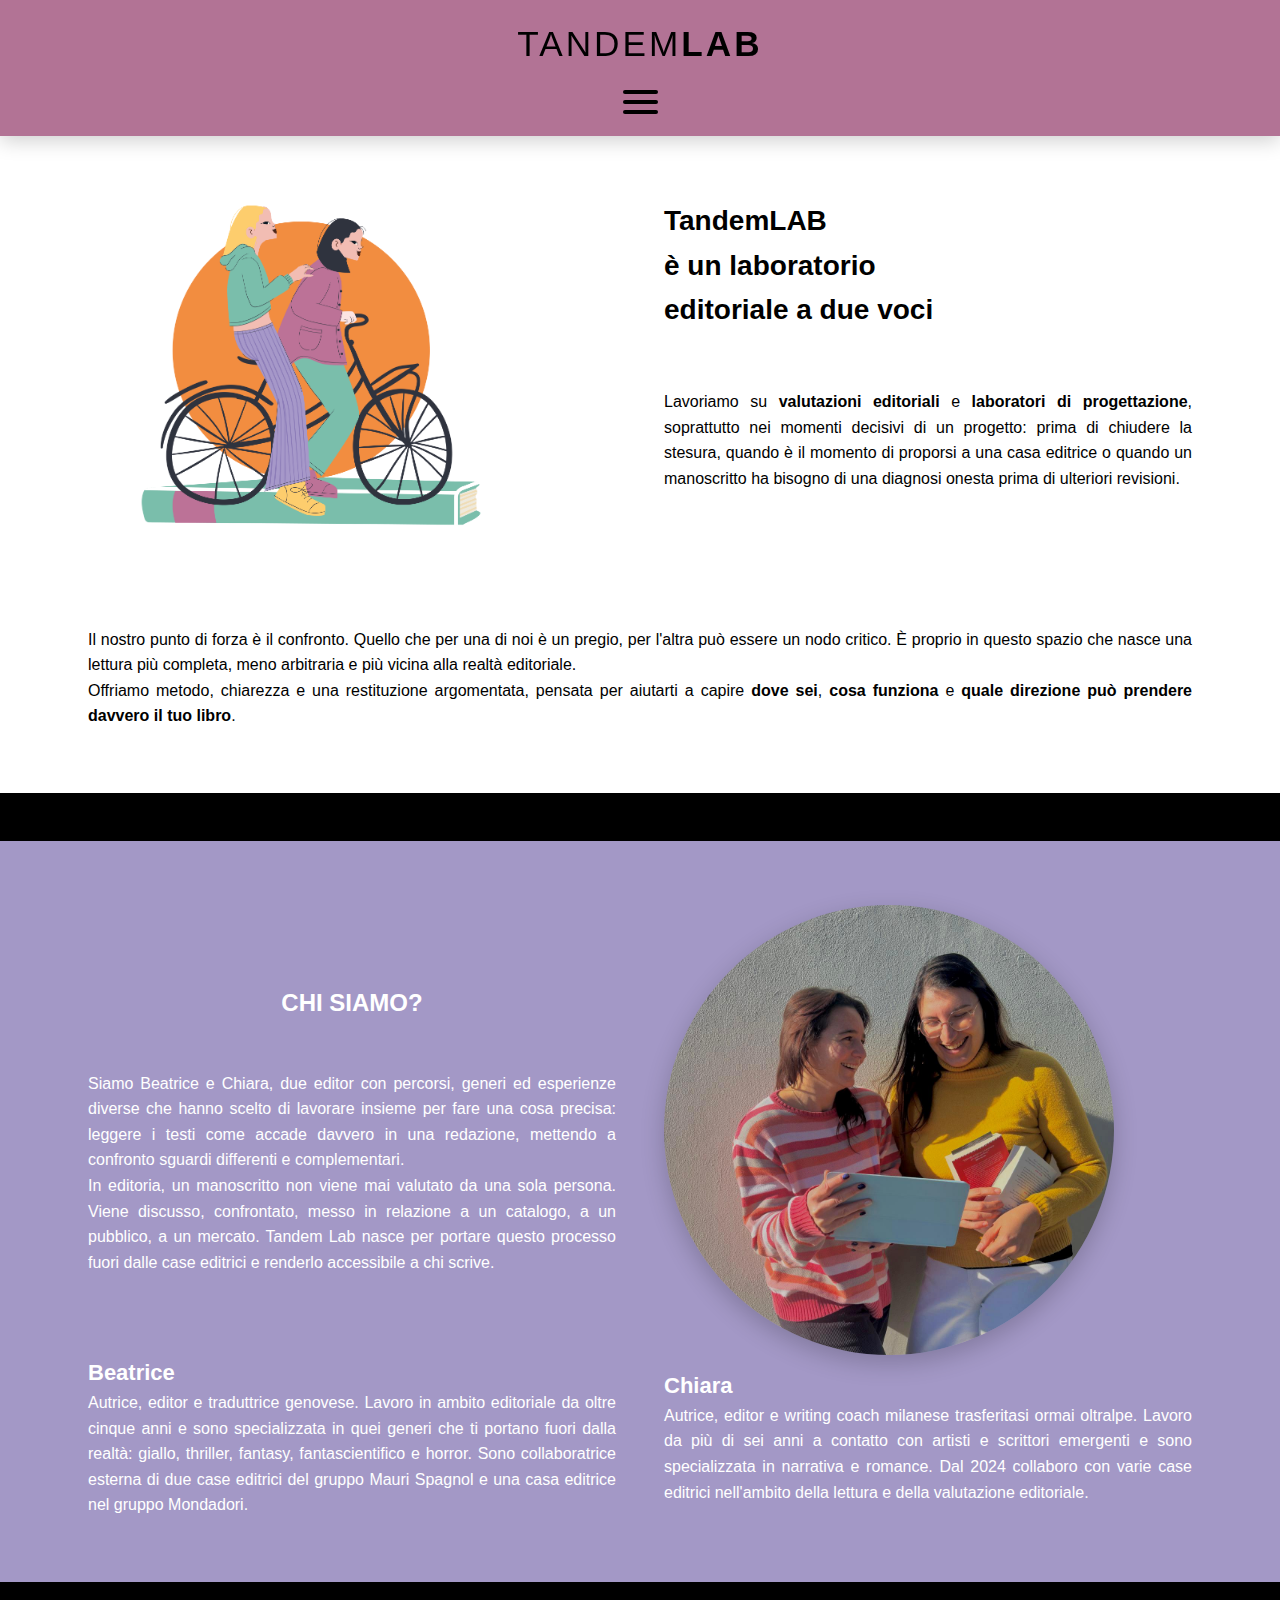
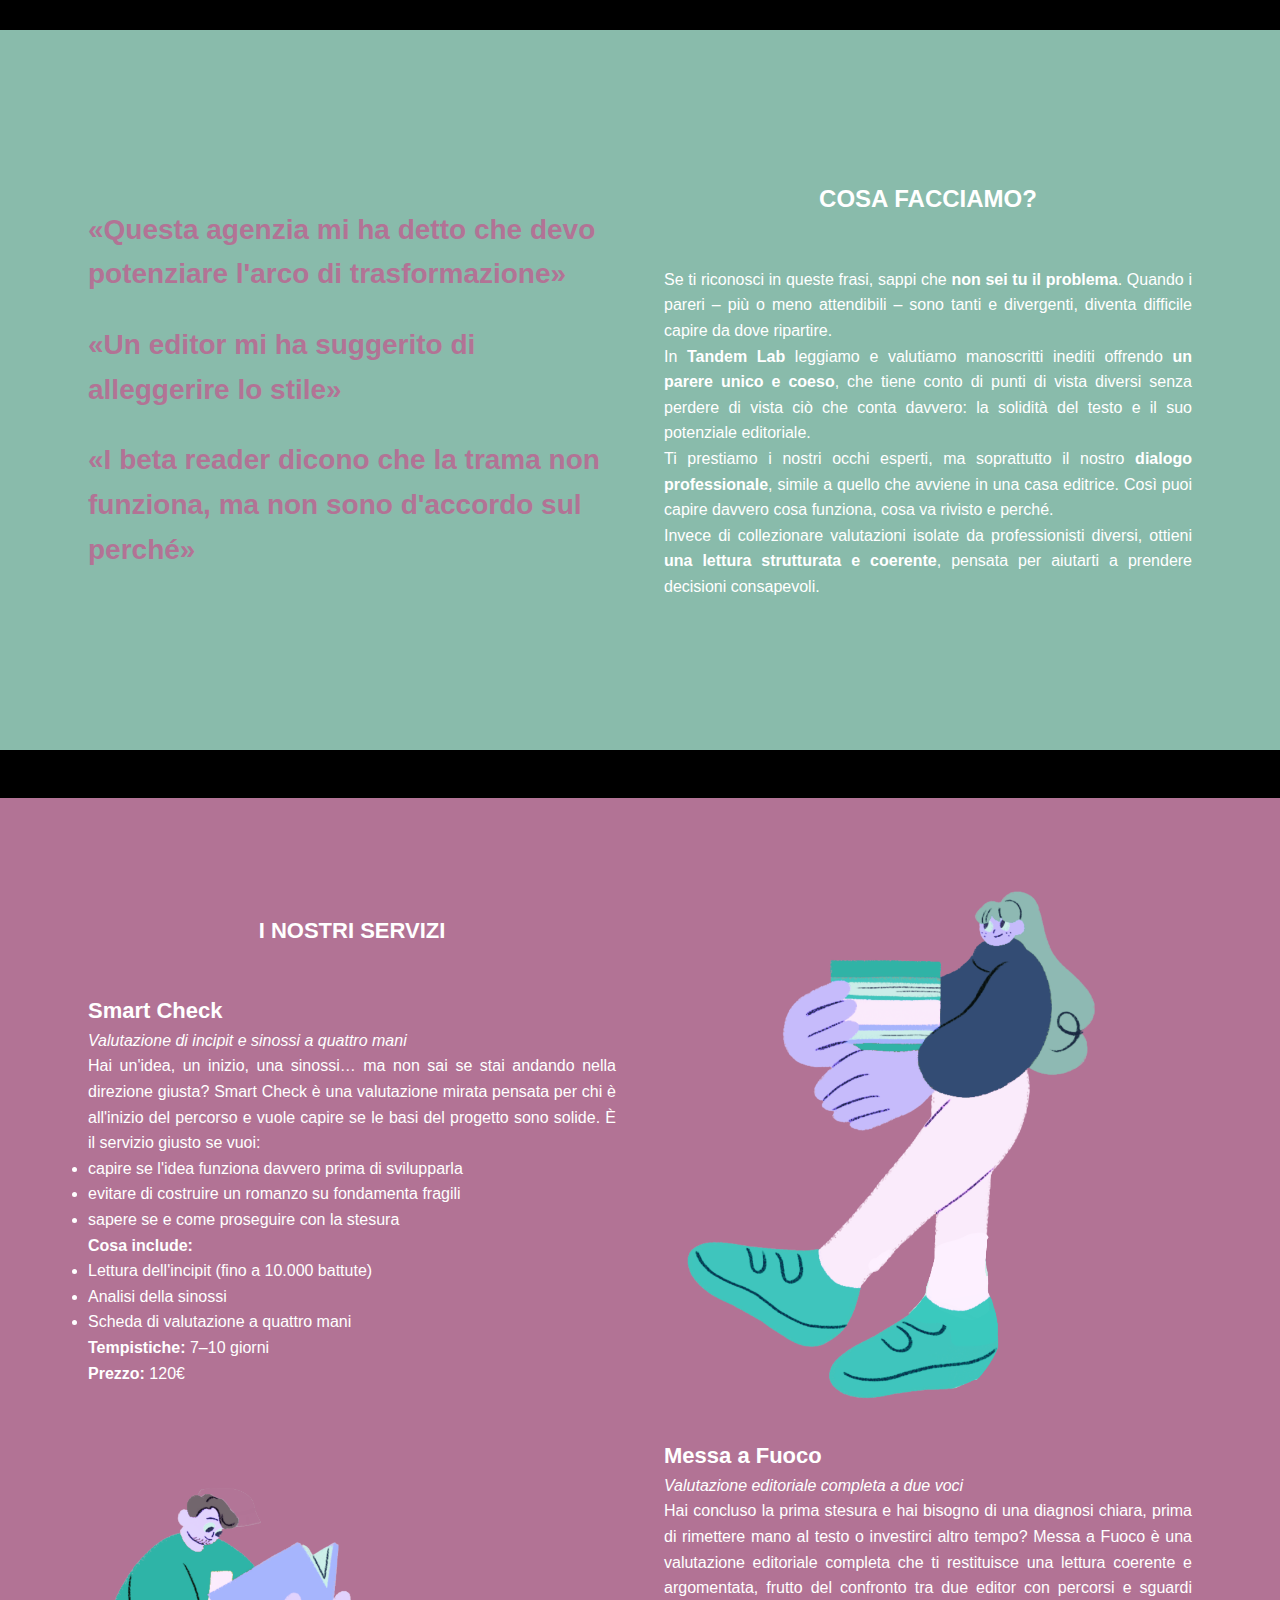
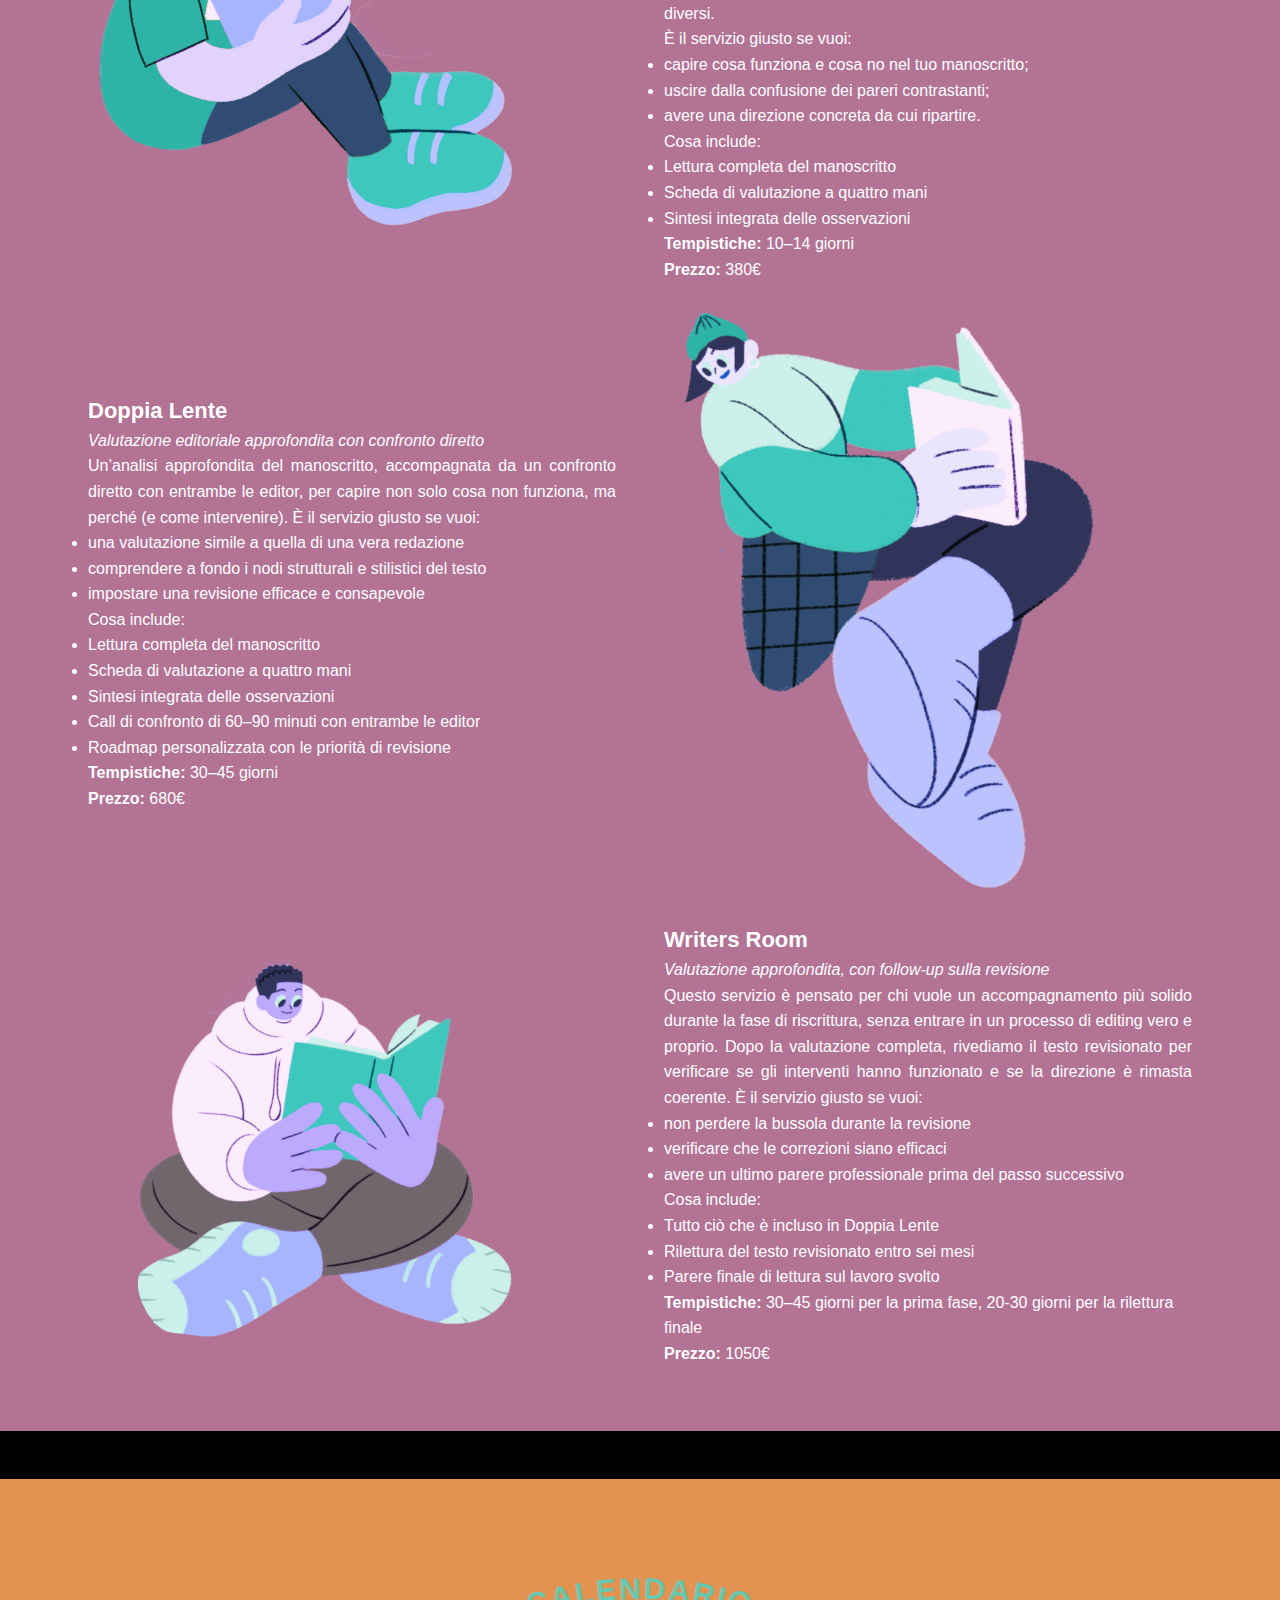
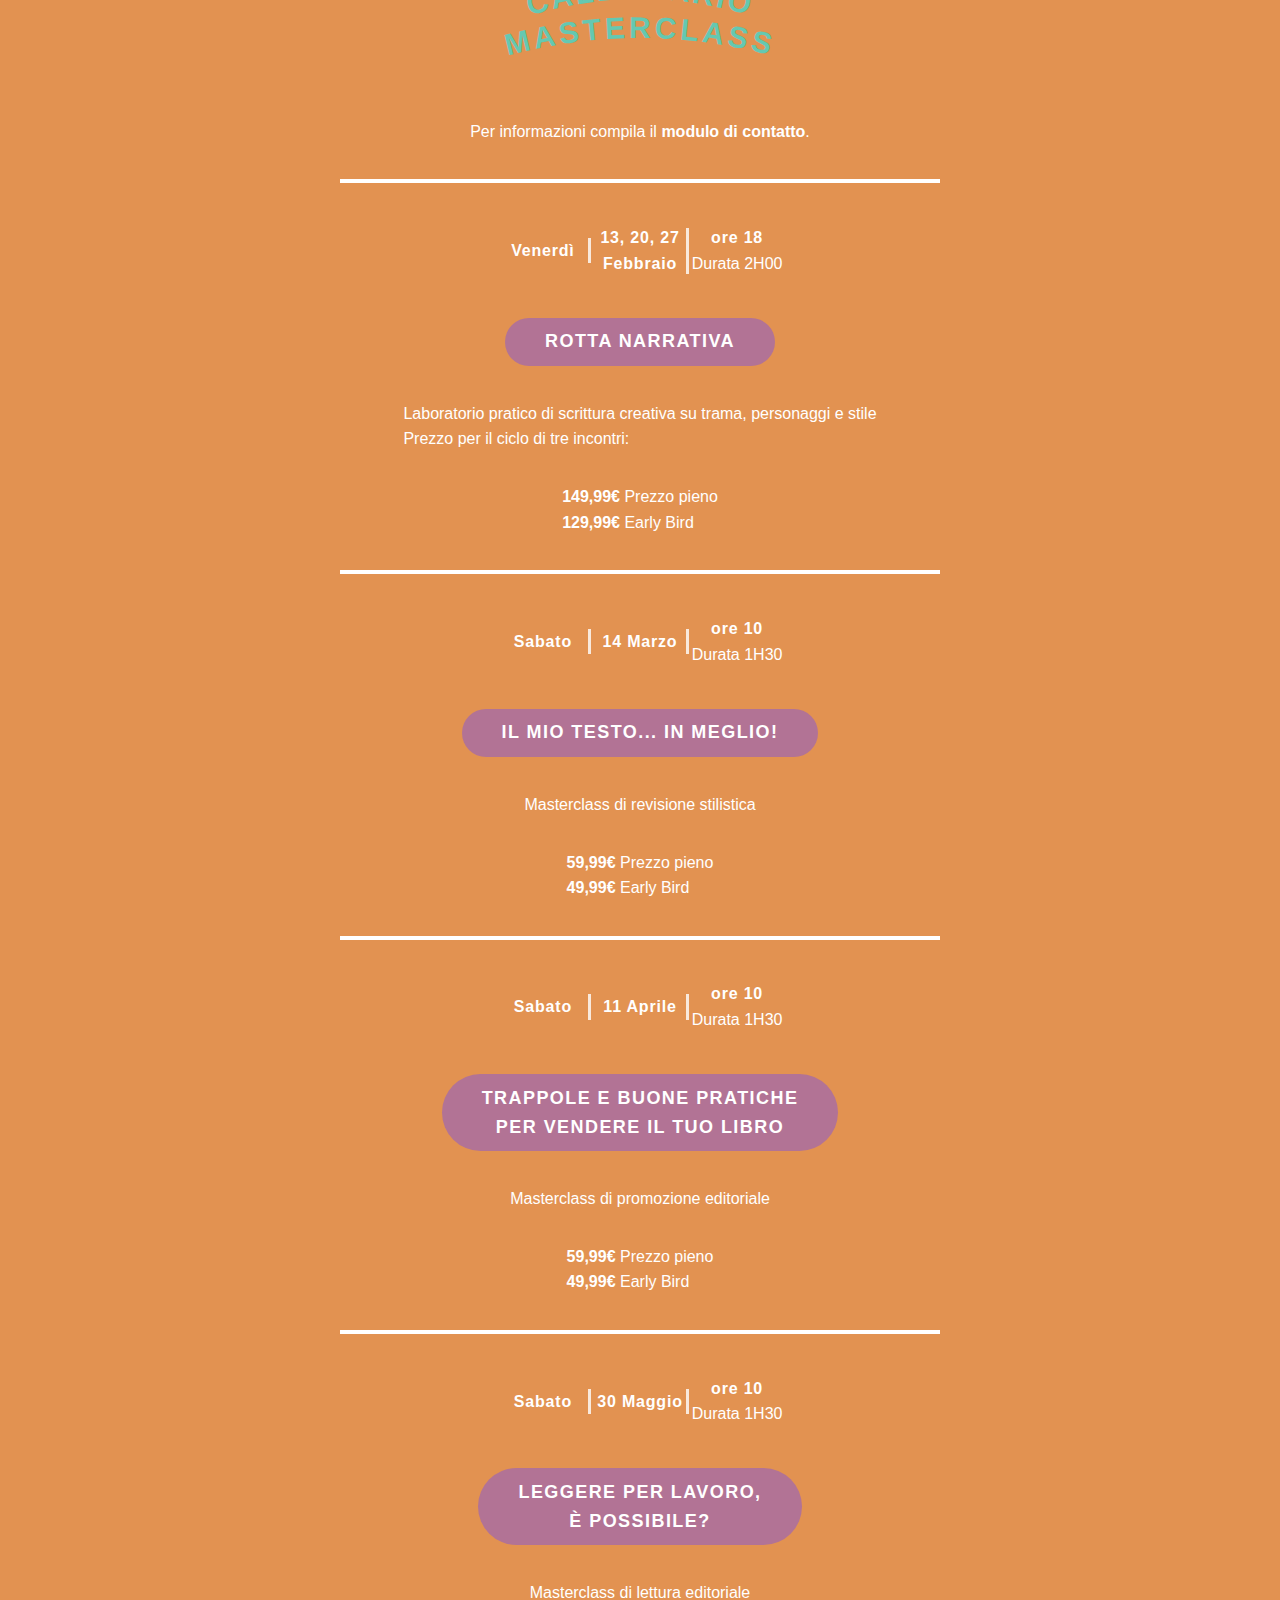
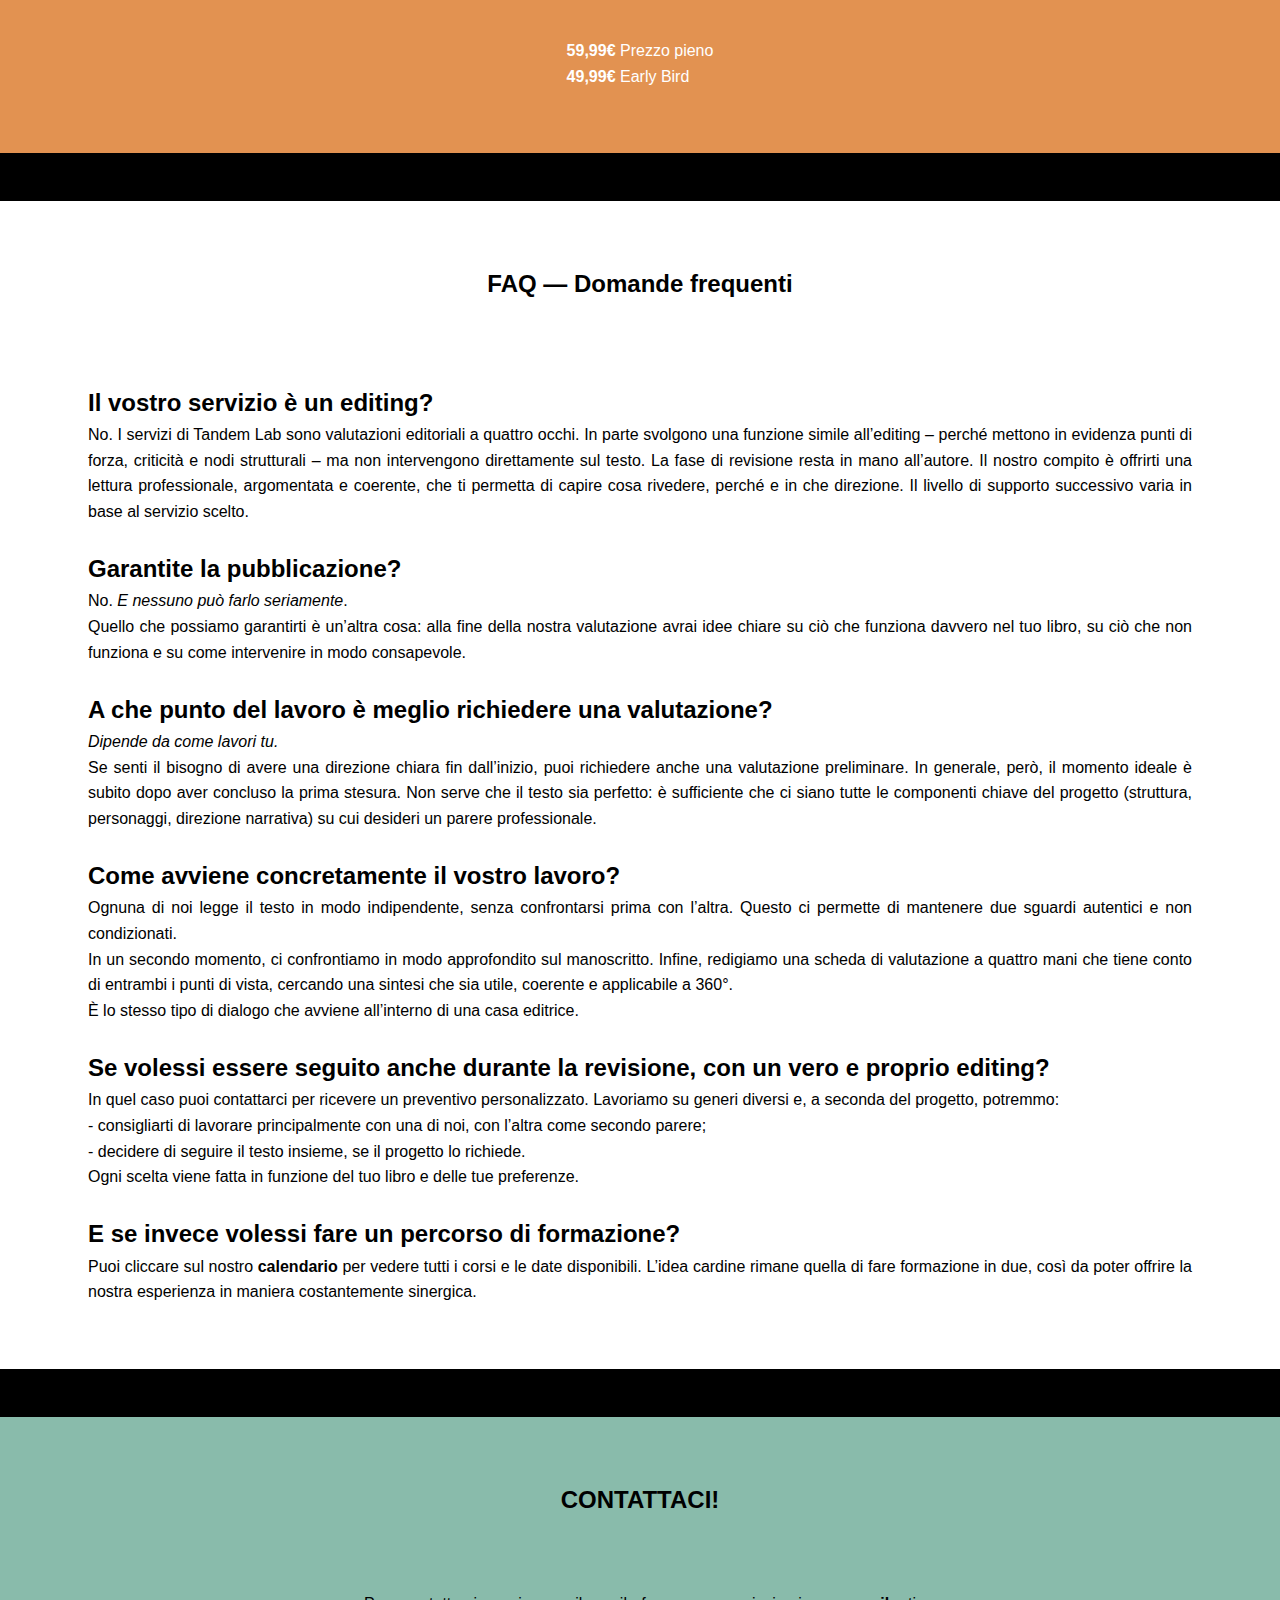
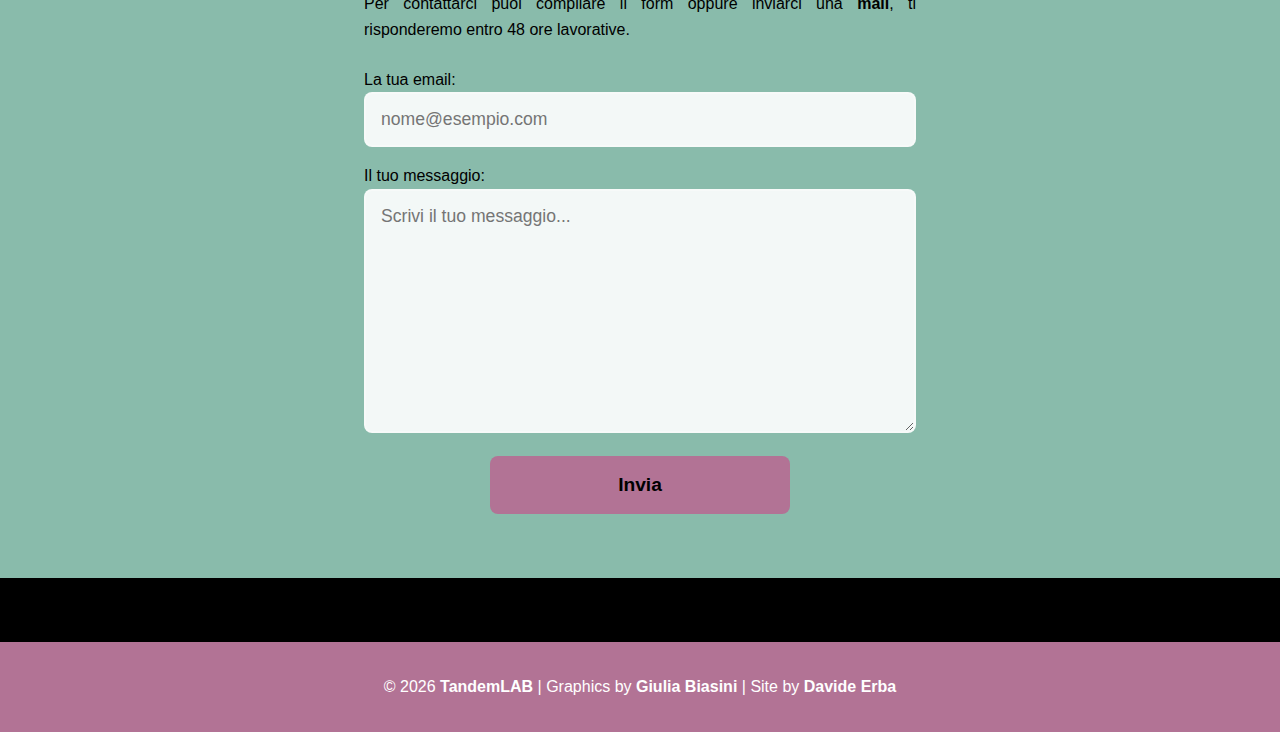
<file: index.html>
<!DOCTYPE html>
<html lang="it">
<head>
  <meta charset="UTF-8">
  <meta name="viewport" content="width=device-width, initial-scale=1.0">
  <title>TandemLAB</title>
  <link rel="stylesheet" href="css/style.css">
  <style>html { scroll-behavior: smooth; }</style>
  <link rel="icon" type="image/png" href="Pictures/Icons/favicon-96x96.png" sizes="96x96">
  <link rel="icon" type="image/svg+xml" href="Pictures/Icons/favicon.svg">
  <link rel="shortcut icon" href="Pictures/Icons/favicon.ico">
  <link rel="apple-touch-icon" sizes="180x180" href="Pictures/Icons/apple-touch-icon.png">
  <meta name="apple-mobile-web-app-title" content="TandemLAB">
  <link rel="manifest" href="Pictures/Icons/site.webmanifest">
</head>
<body>
  <header>
      <h1>
        <span style="font-weight: 300;">TANDEM</span><strong>LAB</strong>
      </h1>    
      <div id="menuToggle">
      <input type="checkbox" id="menu-checkbox"/>
      <span></span><span></span><span></span>
      <nav id="menu">
        <a href="#home">Home</a>
        <a href="#chi-siamo">Chi siamo</a>
        <a href="#cosa-facciamo">Cosa facciamo</a>
        <a href="#offerta">Servizi</a>
        <a href="#calendario">Calendario</a>
        <a href="#FAQ">FAQ</a>
        <a href="#contattaci">Contatti</a>
      </nav>
    </div>
  </header>

  <main>
    <!-- HOME - 2 COLONNE -->
    <section id="home" class="testo-nero" style="--vertical-align: center;">
      <div class="contenitore contenitore-2col">
        <div>
          <img src="Pictures/Logo.png" alt="TandemLab">
        </div>
        <div>
          <h2 style="--h2-align:left; font-size: 28px; ">TandemLAB<br>è un laboratorio<br>editoriale a due voci</h2>
          <p>Lavoriamo su <strong>valutazioni editoriali</strong> e <strong>laboratori di progettazione</strong>, 
            soprattutto nei momenti decisivi di un progetto: 
            prima di chiudere la stesura, quando è il momento di proporsi a una casa editrice o quando un manoscritto ha bisogno di una diagnosi onesta prima di ulteriori revisioni.</p>
        </div>
      </div>
      <div class="contenitore contenitore-1col">
        <p>Il nostro punto di forza è il confronto. 
          Quello che per una di noi è un pregio, per l'altra può essere un nodo critico. 
          È proprio in questo spazio che nasce una lettura più completa, meno arbitraria e più vicina alla realtà editoriale.
          <br>Offriamo metodo, chiarezza e una restituzione argomentata, pensata per aiutarti a capire <strong>dove sei</strong>, <strong>cosa funziona</strong> e <strong>quale direzione può prendere davvero il tuo libro</strong>.</p>
      </div>
    </section>

    <!-- CHI SIAMO - 2 COLONNE + TESTO -->
    <section id="chi-siamo" style="--vertical-align: center;">
      <div class="contenitore contenitore-2col">
        <div>
          <h2>CHI SIAMO?</h2>
          <p>Siamo Beatrice e Chiara, due editor con percorsi, generi ed esperienze diverse che hanno scelto di lavorare insieme per fare una cosa precisa: leggere i testi come accade davvero in una redazione, mettendo a confronto sguardi differenti e complementari.<br>In editoria, un manoscritto non viene mai valutato da una sola persona. Viene discusso, confrontato, messo in relazione a un catalogo, a un pubblico, a un mercato. Tandem Lab nasce per portare questo processo fuori dalle case editrici e renderlo accessibile a chi scrive.</p>
        </div>
        <div>
          <img src="Pictures/duo.jpeg" alt="Le editors di Tandem Lab" class="foto-bio">
        </div>
      </div>
      <div class="contenitore contenitore-2col">
        <div>
          <h3><strong style="--strong-color: #FFFFFF; font-size: 22px; ">Beatrice</strong></h3>
          <p>Autrice, editor e traduttrice genovese. Lavoro in ambito editoriale da oltre cinque anni e sono specializzata in quei generi che ti portano fuori dalla realtà: giallo, thriller, fantasy, fantascientifico e horror. Sono collaboratrice esterna di due case editrici del gruppo Mauri Spagnol e una casa editrice nel gruppo Mondadori.</p>
        </div>
        <div>
          <h3><strong style="--strong-color: #FFFFFF;font-size: 22px; ">Chiara</strong></h3>
          <p>Autrice, editor e writing coach milanese trasferitasi ormai oltralpe. Lavoro da più di sei anni a contatto con artisti e scrittori emergenti e sono specializzata in narrativa e romance. Dal 2024 collaboro con varie case editrici nell'ambito della lettura e della valutazione editoriale.</p>
        </div>
      </div>
    </section>

    <!-- COSA FACCIAMO - 2 COLONNE -->
    <section id="cosa-facciamo" style="--vertical-align: center;">
      <div class="contenitore contenitore-2col">
        <div>
          <strong style="--strong-color: #B27395; font-size: 28px; ">
            &laquo;Questa agenzia mi ha detto che devo potenziare l'arco di trasformazione&raquo;</strong> <br><br>
          <strong style="--strong-color: #B27395;font-size: 28px;">
            &laquo;Un editor mi ha suggerito di alleggerire lo stile&raquo;</strong> <br><br>
          <strong style="--strong-color: #B27395;font-size: 28px;">
            &laquo;I beta reader dicono che la trama non funziona, ma non sono d'accordo sul perché&raquo;</strong>
        </div>
        <div>
          <h2>COSA FACCIAMO?</h2>
          <p>Se ti riconosci in queste frasi, sappi che <strong style="--strong-color: #FFFFFF;">non sei tu il problema</strong>. 
            Quando i pareri – più o meno attendibili – sono tanti e divergenti, diventa difficile capire da dove ripartire.
            <br>In <strong style="--strong-color: #FFFFFF;">Tandem Lab</strong> leggiamo e valutiamo manoscritti inediti offrendo <strong style="--strong-color: #FFFFFF;">un parere unico e coeso</strong>, 
            che tiene conto di punti di vista diversi senza perdere di vista ciò che conta davvero: la solidità del testo e il suo potenziale editoriale.
            <br>Ti prestiamo i nostri occhi esperti, ma soprattutto il nostro <strong style="--strong-color: #FFFFFF;">dialogo professionale</strong>, simile a quello che avviene in una casa editrice. 
            Così puoi capire davvero cosa funziona, cosa va rivisto e perché.
            <br>Invece di collezionare valutazioni isolate da professionisti diversi, ottieni <strong style="--strong-color: #FFFFFF;">una lettura strutturata e coerente</strong>, pensata per aiutarti a prendere decisioni consapevoli.</p>
        </div>
      </div>
    </section>

    <!-- OFFERTA - 1 COLONNA -->
    <section id="offerta" style="--vertical-align: center;">

      <div class="contenitore contenitore-2col">
        <div>
          <h2 style="--h2-align:center; font-size: 22px;">I NOSTRI SERVIZI</h2>
          <strong style="--strong-color: #FFFFFF; font-size: 22px;">Smart Check</strong><br>
          <em>Valutazione di incipit e sinossi a quattro mani</em><br>
          <p>Hai un'idea, un inizio, una sinossi… ma non sai se stai andando nella direzione giusta? 
          Smart Check è una valutazione mirata pensata per chi è all'inizio del percorso e vuole capire se le basi del progetto sono solide.
          È il servizio giusto se vuoi:
          <ul>
            <li>capire se l'idea funziona davvero prima di svilupparla</li>
            <li>evitare di costruire un romanzo su fondamenta fragili</li>
            <li>sapere se e come proseguire con la stesura</li>
          </ul>
          <strong style="--strong-color: #FFFFFF;">Cosa include:</strong>
          <ul>
            <li>Lettura dell'incipit (fino a 10.000 battute)</li>
            <li>Analisi della sinossi</li>
            <li>Scheda di valutazione a quattro mani</li>
          </ul>
          <strong style="--strong-color: #FFFFFF;">Tempistiche:</strong> 7–10 giorni<br>
          <strong style="--strong-color: #FFFFFF;">Prezzo:</strong> 120€
          </p>
        </div>
        <div>
          <img src="Pictures/01.png" alt="Pic1">
        </div>
      </div>

      <div class="contenitore contenitore-2col">
        <div>
          <img src="Pictures/03.png" alt="Pic2">
        </div>
        <div>
          <strong style="--strong-color: #FFFFFF; font-size: 22px;">Messa a Fuoco</strong><br>
          <em>Valutazione editoriale completa a due voci</em> <br>
          <p>Hai concluso la prima stesura e hai bisogno di una diagnosi chiara, prima di rimettere mano al testo o investirci altro tempo?
            Messa a Fuoco è una valutazione editoriale completa che ti restituisce una lettura coerente e argomentata, frutto del confronto tra due editor con percorsi e sguardi diversi.
            <br>È il servizio giusto se vuoi:
            <ul>
              <li>capire cosa funziona e cosa no nel tuo manoscritto; </li>
              <li>uscire dalla confusione dei pareri contrastanti;</li>
              <li>avere una direzione concreta da cui ripartire.</li>
            </ul>
            Cosa include:
            <ul>
              <li>Lettura completa del manoscritto </li>
              <li>Scheda di valutazione a quattro mani</li>
              <li>Sintesi integrata delle osservazioni</li>
            </ul>
            <strong style="--strong-color: #FFFFFF;">Tempistiche:</strong> 10–14 giorni<br>
            <strong style="--strong-color: #FFFFFF;">Prezzo:</strong> 380€
          </p>
        </div>
      </div>

      <div class="contenitore contenitore-2col">
        <div>
            <strong style="--strong-color: #FFFFFF; font-size: 22px;">Doppia Lente</strong><br>
            <em>Valutazione editoriale approfondita con confronto diretto</em> <br>
            <p> Un’analisi approfondita del manoscritto, accompagnata da un confronto diretto con entrambe le editor, per capire non solo cosa non funziona, ma perché (e come intervenire).
            È il servizio giusto se vuoi:
            <ul>
                  <li>una valutazione simile a quella di una vera redazione</li>
                  <li>comprendere a fondo i nodi strutturali e stilistici del testo</li>
                  <li>impostare una revisione efficace e consapevole</li>
            </ul>
            Cosa include:
            <ul>
              <li>Lettura completa del manoscritto</li>
              <li>Scheda di valutazione a quattro mani</li>
              <li>Sintesi integrata delle osservazioni</li>
              <li>Call di confronto di 60–90 minuti con entrambe le editor</li>
              <li>Roadmap personalizzata con le priorità di revisione</li>
            </ul>
            <strong style="--strong-color: #FFFFFF;">Tempistiche:</strong> 30–45 giorni<br>
            <strong style="--strong-color: #FFFFFF;">Prezzo:</strong> 680€
            </p>
        </div>
        <div>
          <img src="Pictures/02.png" alt="Pic3">
        </div>
      </div>

      <div class="contenitore contenitore-2col">
        <div>
          <img src="Pictures/04.png" alt="Pic4">
        </div>
        <div>
            <strong style="--strong-color: #FFFFFF; font-size: 22px;">Writers Room</strong><br>
            <em>Valutazione approfondita, con follow-up sulla revisione</em> <br>
            <p> Questo servizio è pensato per chi vuole un accompagnamento più solido durante la fase di riscrittura, senza entrare in un processo di editing vero e proprio.
            Dopo la valutazione completa, rivediamo il testo revisionato per verificare se gli interventi hanno funzionato e se la direzione è rimasta coerente.
            È il servizio giusto se vuoi:
            <ul>
                  <li>non perdere la bussola durante la revisione</li>
                  <li>verificare che le correzioni siano efficaci</li>
                  <li>avere un ultimo parere professionale prima del passo successivo</li>
            </ul>
            Cosa include:
            <ul>
              <li>Tutto ciò che è incluso in Doppia Lente</li>
              <li>Rilettura del testo revisionato entro sei mesi</li>
              <li>Parere finale di lettura sul lavoro svolto</li>
            </ul>
            <strong style="--strong-color: #FFFFFF;">Tempistiche:</strong> 30–45 giorni per la prima fase, 20-30 giorni per la rilettura finale<br>
            <strong style="--strong-color: #FFFFFF;">Prezzo:</strong> 1050€
            </p>
        </div>

      </div>
    </section>

    <section id="calendario" class="testo-bianco">
      <div class="contenitore contenitore-1col" max-width="800px" style="--text-align: justify; ">
      <svg viewBox="0 0 600 200" class="titoli-concentrici" style="margin: 0.2em auto; display: block; height: 120px;">
        <!-- Semicerchio SUPERIORE - CALENDARIO -->
      <defs>
        <path id="arco-calendario" 
              d="M 80 120 Q 300 40 520 120" />
      </defs>
      <text font-size="50" font-weight="700" fill="#65C8B1" 
            font-family="'CocoLight', sans-serif" letter-spacing="4">
        <textPath href="#arco-calendario" startOffset="50%" text-anchor="middle">
          CALENDARIO
        </textPath>
      </text>

      <!-- Semicerchio INFERIORE - MASTERCLASS -->
      <defs>
        <path id="arco-masterclass" 
              d="M 60 180 Q 300 110 540 180" />
      </defs>
      <text font-size="50" font-weight="700" fill="#65C8B1" 
            font-family="'CocoLight', sans-serif" letter-spacing="6">
        <textPath href="#arco-masterclass" startOffset="50%" text-anchor="middle">
          MASTERCLASS
        </textPath>
      </text>
    </svg>

        <p style="margin-top: 0.5em !important;">Per informazioni compila il <a href="#contattaci" class="link-interno" style="--link-color:#FFFFFF;">modulo di contatto</a>.
        </p>

        <hr class="linea-calendario">
        <div class="bloc-3colonne">
          <div class="colonna">
            <div class="col-titolo">Venerdì</div>
          </div>

          <div class="colonna">
            <div class="col-titolo">13, 20, 27<br>Febbraio</div>
            <div></div>
          </div>

          <div class="colonna">
            <div class="col-titolo">ore 18</div>
            <div>Durata 2H00</div>
          </div>
        </div>

        <div class="pillola-titolo">
          ROTTA NARRATIVA
        </div>

        <p>
          Laboratorio pratico di scrittura creativa su trama, personaggi e stile<br>
          Prezzo per il ciclo di tre incontri:
        </p>

        <p>
          <strong style="--strong-color: #FFFFFF;">149,99€</strong> Prezzo pieno<br>
          <strong style="--strong-color: #FFFFFF;">129,99€</strong> Early Bird
        </p>

        <hr class="linea-calendario">
        <div class="bloc-3colonne">
          <div class="colonna">
            <div class="col-titolo">Sabato</div>
          </div>

          <div class="colonna">
            <div class="col-titolo">14 Marzo</div>
          </div>

          <div class="colonna">
            <div class="col-titolo">ore 10</div>
            <div>Durata 1H30</div>
          </div>
        </div>

        <div class="pillola-titolo">
          IL MIO TESTO... IN MEGLIO!
        </div>

        <p>
          Masterclass di revisione stilistica
        </p>

        <p>
          <strong style="--strong-color: #FFFFFF;">59,99€</strong> Prezzo pieno<br>
          <strong style="--strong-color: #FFFFFF;">49,99€</strong> Early Bird
        </p>

        <hr class="linea-calendario">
        <div class="bloc-3colonne">
          <div class="colonna">
            <div class="col-titolo">Sabato</div>
          </div>

          <div class="colonna">
            <div class="col-titolo">11 Aprile</div>
          </div>

          <div class="colonna">
            <div class="col-titolo">ore 10</div>
            <div>Durata 1H30</div>
          </div>
        </div>

        <div class="pillola-titolo">
          TRAPPOLE E BUONE PRATICHE<br>PER VENDERE IL TUO LIBRO
        </div>

        <p>
          Masterclass di promozione editoriale
        </p>

        <p>
          <strong style="--strong-color: #FFFFFF;">59,99€</strong> Prezzo pieno<br>
          <strong style="--strong-color: #FFFFFF;">49,99€</strong> Early Bird
        </p>      
        
        <hr class="linea-calendario">
        <div class="bloc-3colonne">
          <div class="colonna">
            <div class="col-titolo">Sabato</div>
          </div>

          <div class="colonna">
            <div class="col-titolo">30 Maggio</div>
          </div>

          <div class="colonna">
            <div class="col-titolo">ore 10</div>
            <div>Durata 1H30</div>
          </div>
        </div>

        <div class="pillola-titolo">
          LEGGERE PER LAVORO,<br>È POSSIBILE?
        </div>

        <p>
          Masterclass di lettura editoriale
        </p>

        <p>
          <strong style="--strong-color: #FFFFFF;">59,99€</strong> Prezzo pieno<br>
          <strong style="--strong-color: #FFFFFF;">49,99€</strong> Early Bird
        </p>      
        
      </div>
    </section>

    <!-- FAQ - 1 COLONNA -->
    <section id="FAQ" class="testo-nero">
      <div class="contenitore contenitore-1col" style="--text-align: justify; ">

        <h2> FAQ — Domande frequenti </h2>
          <p>
          <strong style="font-size: 24px;">Il vostro servizio è un editing?</strong> <br>
          No. I servizi di Tandem Lab sono valutazioni editoriali a quattro occhi.
          In parte svolgono una funzione simile all’editing – perché mettono in evidenza punti di forza, criticità e nodi strutturali – ma non intervengono direttamente sul testo.
          La fase di revisione resta in mano all’autore. Il nostro compito è offrirti una lettura professionale, argomentata e coerente, che ti permetta di capire cosa rivedere, perché e in che direzione.
          Il livello di supporto successivo varia in base al servizio scelto.
          <br><br>

          <strong style="font-size: 24px;">Garantite la pubblicazione?</strong><br>
          No. <em>E nessuno può farlo seriamente</em>.<br>
          Quello che possiamo garantirti è un’altra cosa: alla fine della nostra valutazione avrai idee chiare su ciò che funziona davvero nel tuo libro, su ciò che non funziona e su come intervenire in modo consapevole.
          <br><br>

          <strong style="font-size: 24px;">A che punto del lavoro è meglio richiedere una valutazione?</strong><br>
          <em>Dipende da come lavori tu.</em><br>
          Se senti il bisogno di avere una direzione chiara fin dall’inizio, puoi richiedere anche una valutazione preliminare. In generale, però, il momento ideale è subito dopo aver concluso la prima stesura.
          Non serve che il testo sia perfetto: è sufficiente che ci siano tutte le componenti chiave del progetto (struttura, personaggi, direzione narrativa) su cui desideri un parere professionale.
          <br><br>

          <strong style="font-size: 24px;">Come avviene concretamente il vostro lavoro?</strong><br>
          Ognuna di noi legge il testo in modo indipendente, senza confrontarsi prima con l’altra.
          Questo ci permette di mantenere due sguardi autentici e non condizionati.
          <br>In un secondo momento, ci confrontiamo in modo approfondito sul manoscritto.
          Infine, redigiamo una scheda di valutazione a quattro mani che tiene conto di entrambi i punti di vista, cercando una sintesi che sia utile, coerente e applicabile a 360°.
          <br>È lo stesso tipo di dialogo che avviene all’interno di una casa editrice.
          <br><br>

          <strong style="font-size: 24px;">Se volessi essere seguito anche durante la revisione, con un vero e proprio editing?</strong><br>
          In quel caso puoi contattarci per ricevere un preventivo personalizzato. Lavoriamo su generi diversi e, a seconda del progetto, potremmo:<br>
              - consigliarti di lavorare principalmente con una di noi, con l’altra come secondo parere;<br>
              - decidere di seguire il testo insieme, se il progetto lo richiede. <br>
          Ogni scelta viene fatta in funzione del tuo libro e delle tue preferenze.
          <br><br>

          <strong style="font-size: 24px;">E se invece volessi fare un percorso di formazione?</strong><br>
          Puoi cliccare sul nostro <a href="#calendario" class="link-interno">calendario</a> per vedere tutti i corsi e le date disponibili. 
          L’idea cardine rimane quella di fare formazione in due, così da poter offrire la nostra esperienza in maniera costantemente sinergica.
          </p>
        
      </div>
    </section>

    <section id="contattaci" class="testo-nero">
      <div class="contenitore contenitore-form">
        <h2>CONTATTACI!</h2>
        <p>Per contattarci puoi compilare il form oppure inviarci una <a href="mailto:info@tandemlabstudio.it?cc=beatrice@tandemlabstudio.it&cc=chiara@tandemlabstudio.it&subject=Richiesta%20Informazioni&body=Ciao%2C%0A%0Avorrei%20informazioni%20sui%20vostri%20servizi..." class="link-esterno">mail</a>, ti risponderemo entro 48 ore lavorative.</p>
        <form action="https://formspree.io/f/mykyarlb" method="POST" class="form-contatti">
          <div>
            <label for="email">La tua email:</label>
            <input type="email" id="email" name="email" required placeholder="nome@esempio.com">
          </div>
          <div>
            <label for="messaggio">Il tuo messaggio:</label>
            <textarea id="messaggio" name="messaggio" required rows="10" placeholder="Scrivi il tuo messaggio..."></textarea>
          </div>
          <button type="submit" class="btn-invia">Invia</button>
        </form>
      </div>
    </section>
  </main>

  <footer>
    <p>© 2026 <a href="https://www.instagram.com/tan.demlab" class="link-interno" style="--link-color:#FFFFFF;">TandemLAB</a> | Graphics by <a href="https://www.instagram.com/giulia.biasini" class="link-interno" style="--link-color:#FFFFFF;">Giulia Biasini</a> | Site by <a href="https://github.com/erbad" class="link-interno" style="--link-color:#FFFFFF;">Davide Erba</a></p>
  </footer>

  <script>
    document.addEventListener('DOMContentLoaded', function () {
      const checkbox = document.getElementById('menu-checkbox');
      const links = document.querySelectorAll('#menu a');
      links.forEach(link => {
        link.addEventListener('click', () => checkbox.checked = false);
      });
    });
  </script>
</body>
</html>
</file>
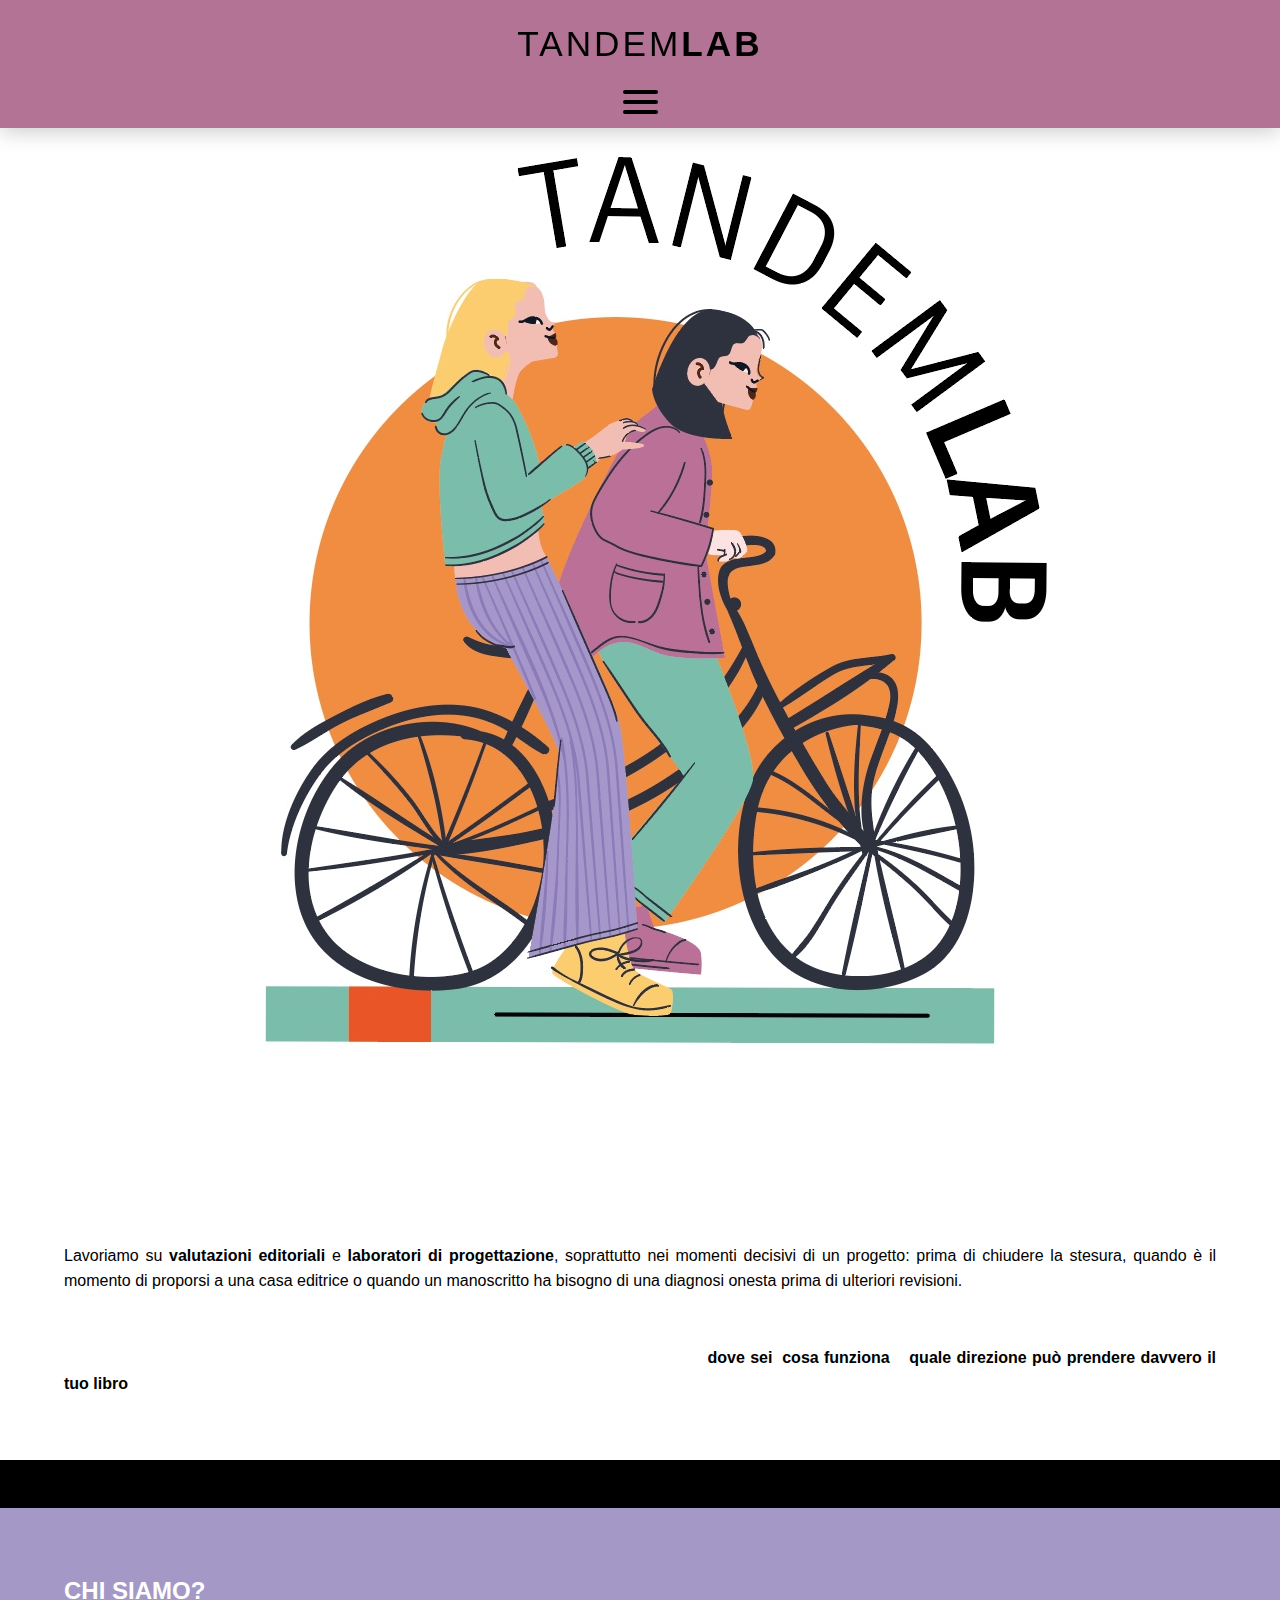
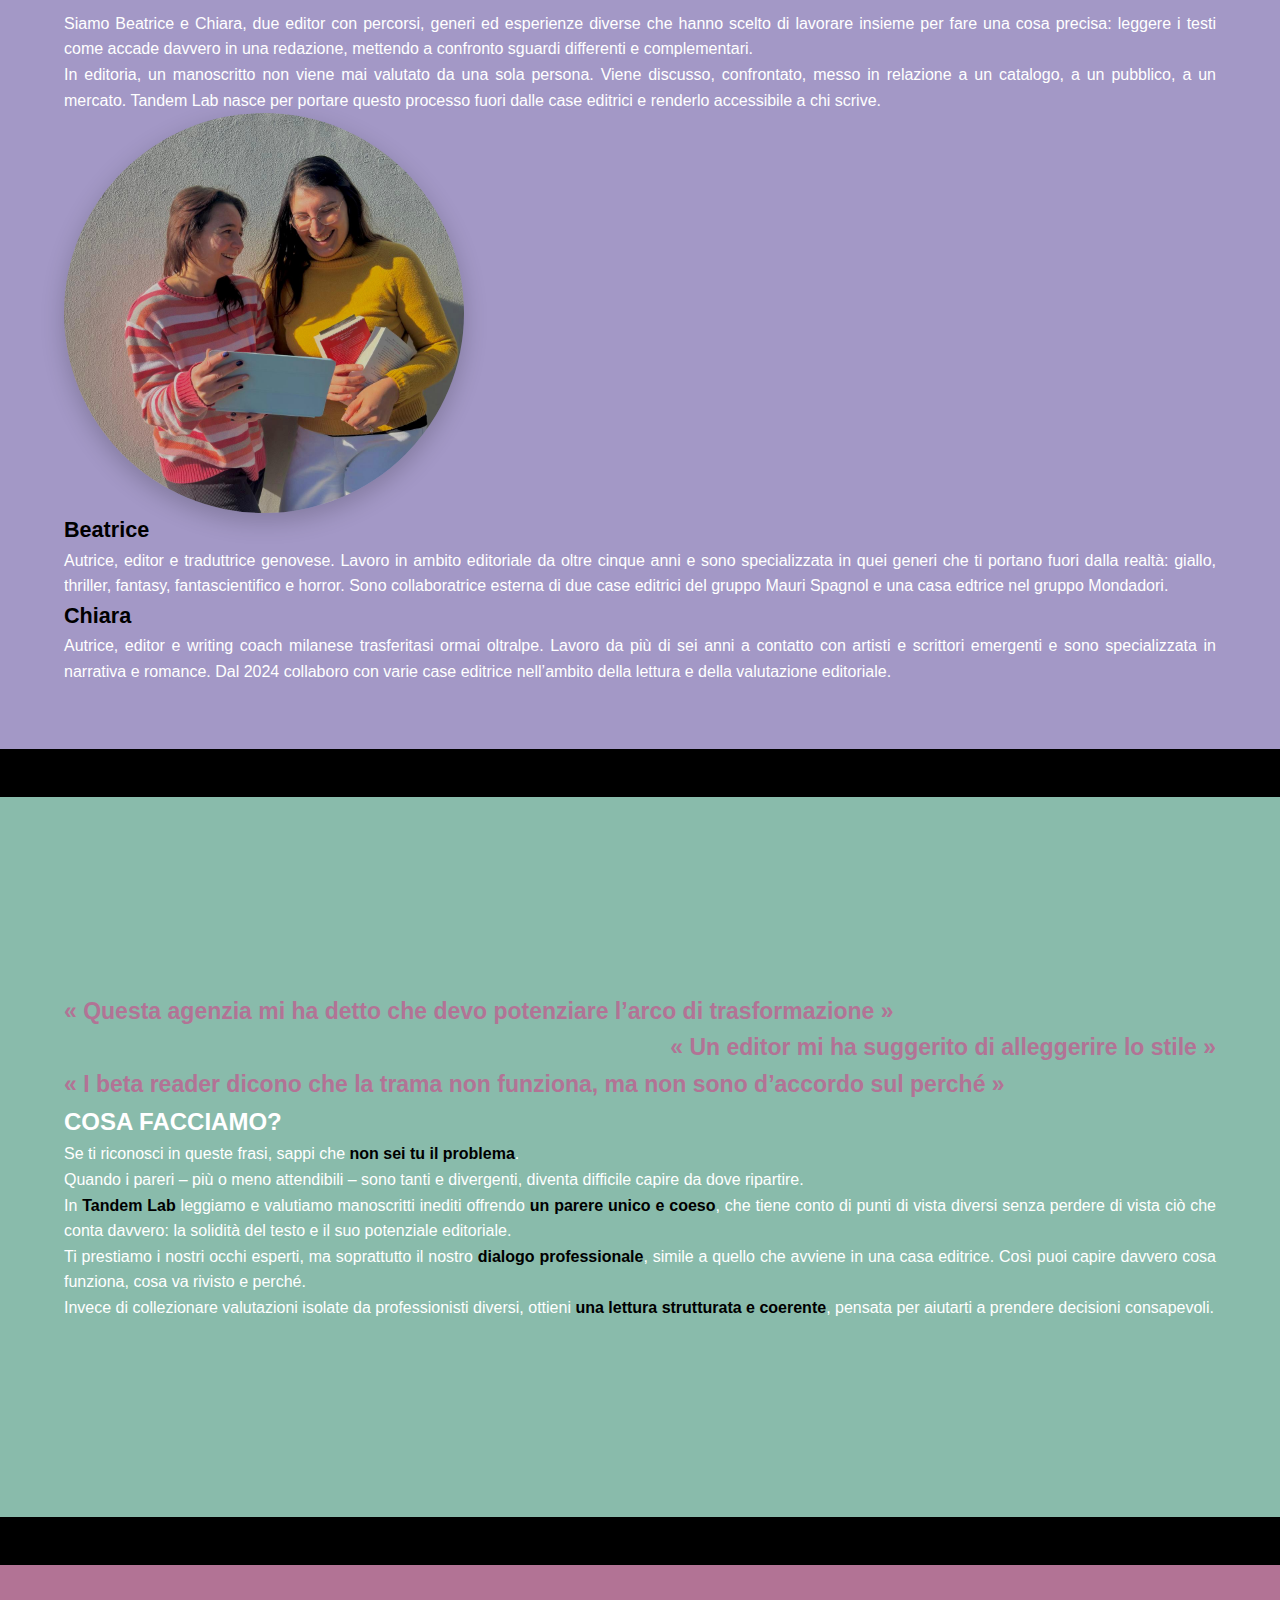
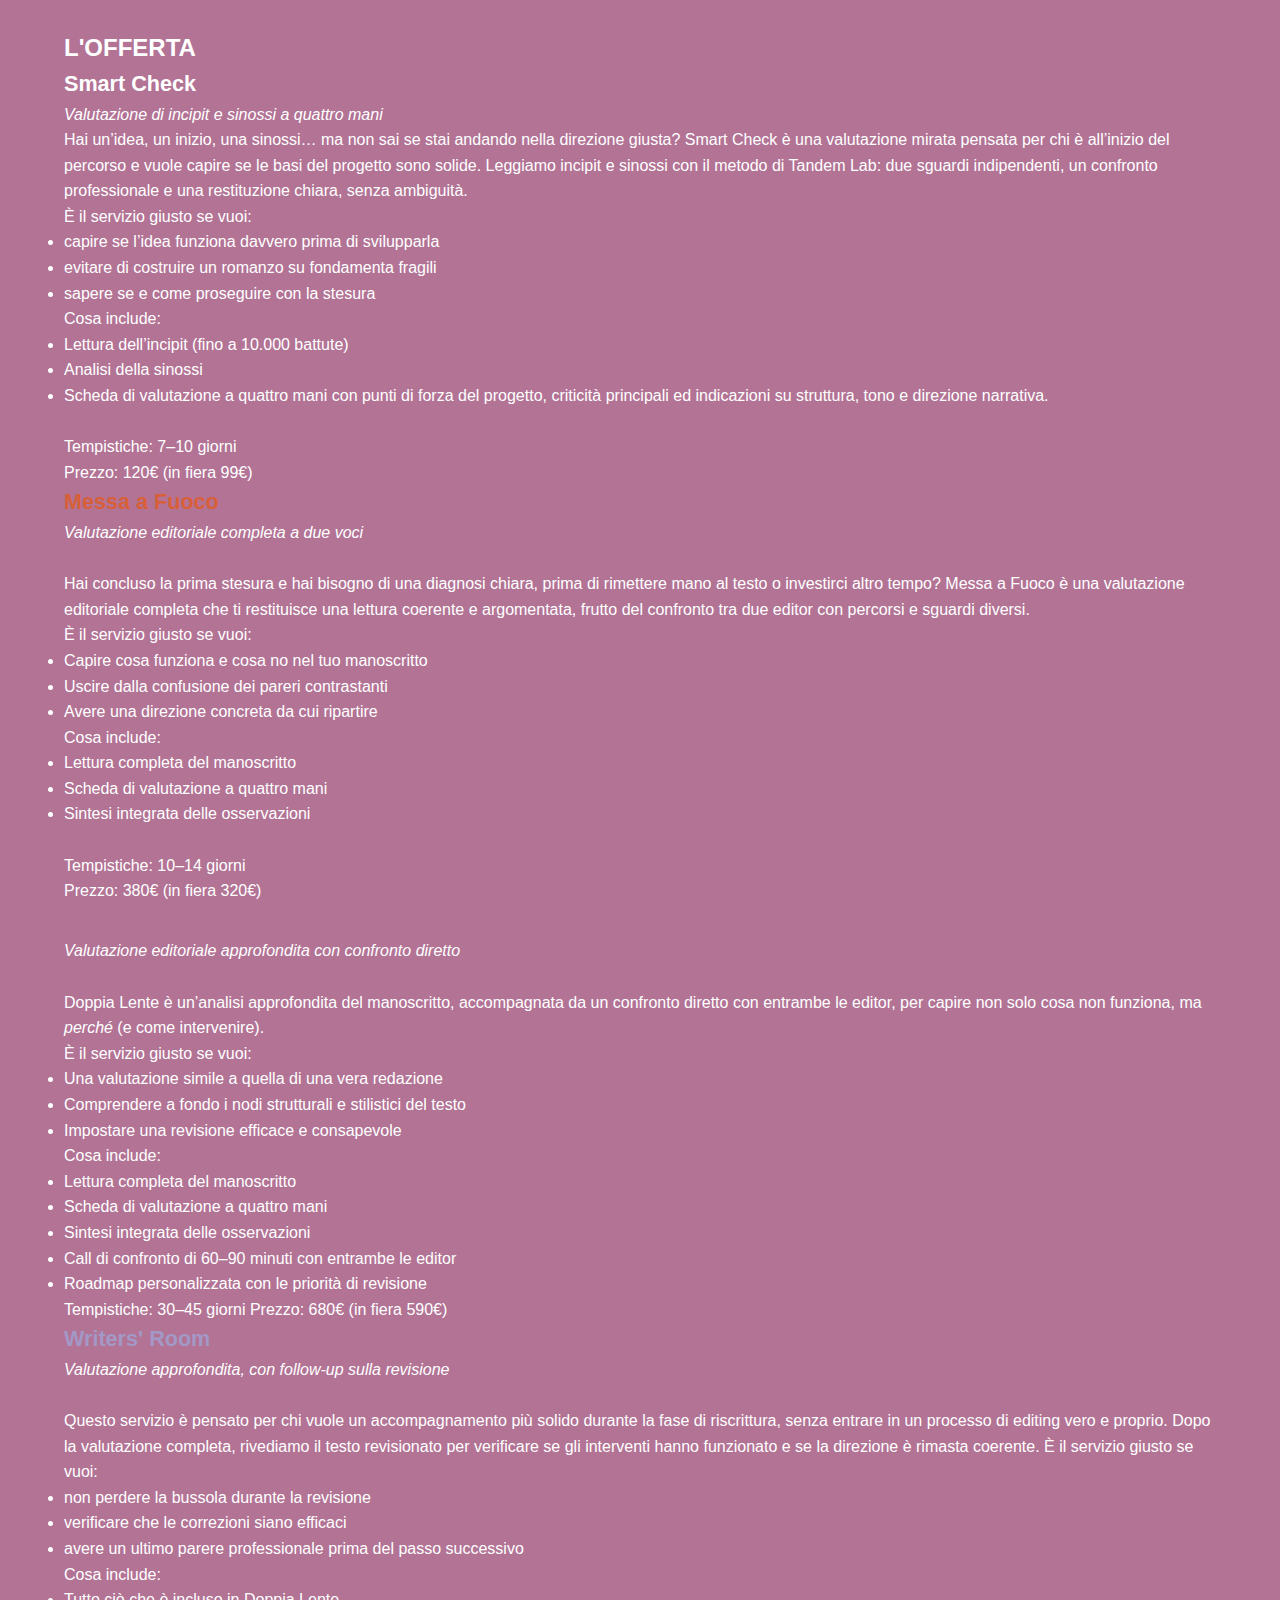
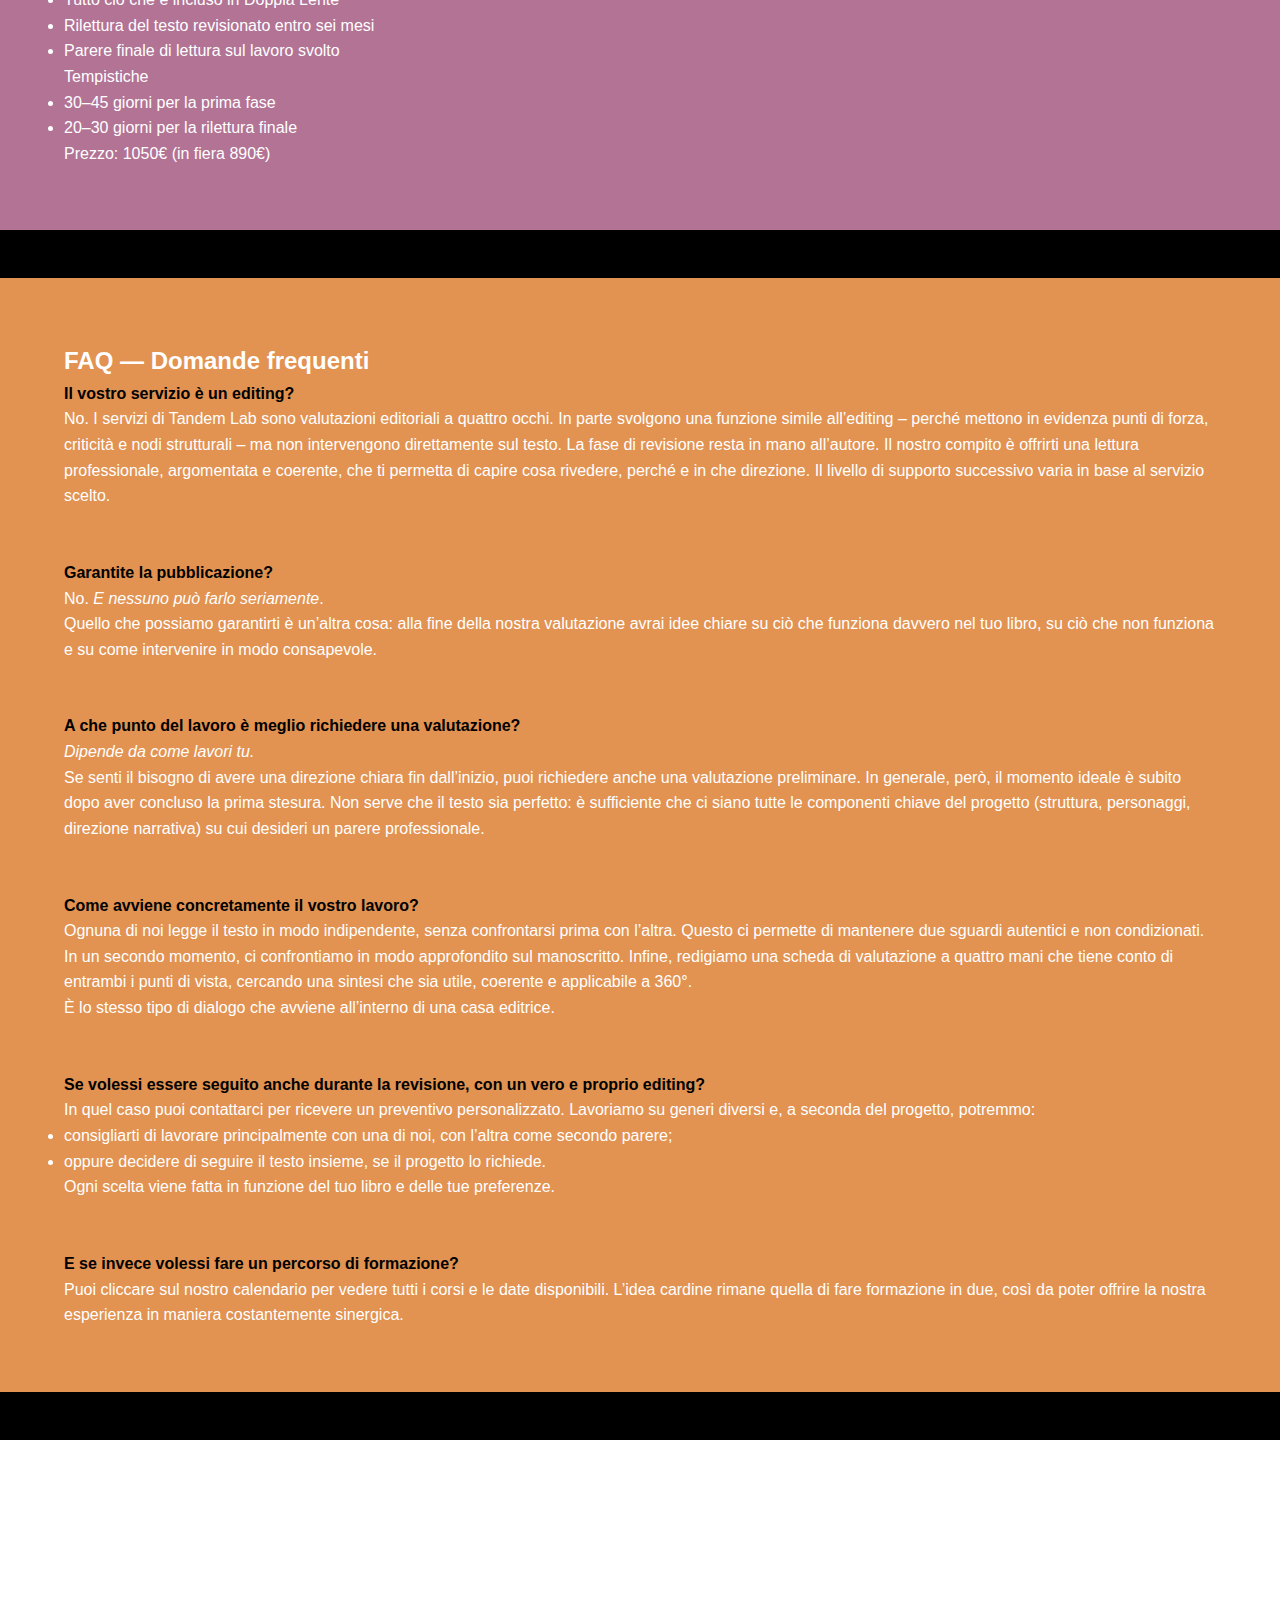
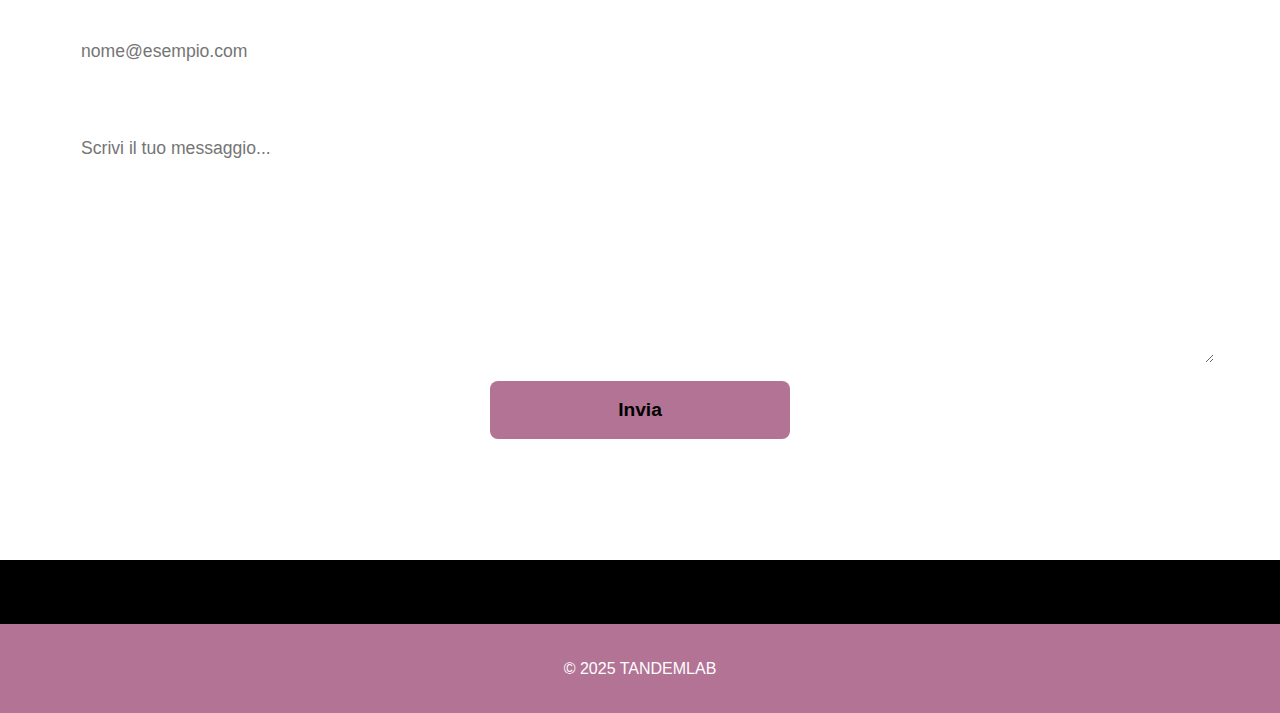
<file: index-prePerRedo.html>
index.html prima che perplexity rifacesse tutte le classi

<!DOCTYPE html>
<html lang="it">
  <head>
    <meta charset="UTF-8">
    <meta name="viewport" content="width=device-width, initial-scale=1.0">
    <title>TandemLAB</title>
    <link rel="stylesheet" href="css/style.css">
    <style>
      html { scroll-behavior: smooth; }
    </style>
  </head>
  <body>

    <header>
      <h1 style="font-weight: light;">TANDEM<strong>LAB</strong></h1>
      <div id="menuToggle">
        <input type="checkbox" id="menu-checkbox" />
        <span></span>
        <span></span>
        <span></span>

        <nav id="menu">
          <a href="#home">Home</a>
          <a href="#chi-siamo">Chi siamo</a>
          <a href="#cosa-facciamo">Cosa facciamo</a>
          <a href="#offerta">Servizi</a>
          <a href="#calendario">Calendario</a>
          <a href="#FAQ">FAQ</a>
          <a href="#contattaci">Contatti</a>
        </nav>
      </div>
    </header>
    
    <main>
      
<section id="home" class="layout-misto" style="--testo-colore: #000000;">
  <!-- AGGIUNGI QUESTO WRAPPER -->
  <div class="sezione-contenuto">
    
    <div class="parte-superiore">
      <div class="img-colonna" style="text-align: center;">
        <img src="Pictures/Tandem.jpeg" alt="TandemLab" class="img-layout">
      </div>
      <div class="testo-colonna">
        <h2 style="--colore: #000000;">TandemLAB<br>è un laboratorio<br>editoriale a due voci</h2>
        <p align="justify" style="color: #000000;">
          Lavoriamo su <strong>valutazioni editoriali</strong> e <strong>laboratori di progettazione</strong>, soprattutto nei momenti decisivi di un progetto: 
          prima di chiudere la stesura, quando è il momento di proporsi a una casa editrice o quando un manoscritto ha bisogno di una diagnosi onesta prima di ulteriori revisioni.
        </p>
      </div>
    </div>

    <div class="parte-inferiore" style="--testo-colore: #000000; --colonne-num: 1;">
      <p align="justify">
        Il nostro punto di forza è il confronto. 
        Quello che per una di noi è un pregio, per l’altra può essere un nodo critico. 
        È proprio in questo spazio che nasce una lettura più completa, meno arbitraria e più vicina alla realtà editoriale.<br>
        Offriamo metodo, chiarezza e una restituzione argomentata, pensata per aiutarti a capire <strong>dove sei</strong>, 
        <strong>cosa funziona</strong> e <strong>quale direzione può prendere davvero il tuo libro</strong>.
      </p>
    </div>
    
  </div> <!-- FINE WRAPPER -->
</section>

      
      <section id="chi-siamo">
        <div class="sezione-contenuto">
          <div class="parte-superiore">
            <div class="testo-colonna">
              <span style="color: #FFFFFF">
              <h2 style="--colore: #FFFFFF;">CHI SIAMO?</h2>
              <p align="justify">
                Siamo Beatrice e Chiara, due editor con percorsi, generi ed esperienze diverse che hanno scelto di 
                lavorare insieme per fare una cosa precisa: leggere i testi come accade davvero in una redazione, 
                mettendo a confronto sguardi differenti e complementari.<br>
                In editoria, un manoscritto non viene mai valutato da una sola persona. 
                Viene discusso, confrontato, messo in relazione a un catalogo, a un pubblico, a un mercato. 
                Tandem Lab nasce per portare questo processo fuori dalle case editrici e renderlo accessibile a chi scrive.
              </p>
              </span>
            </div>
            <div class="img-colonna" style="text-align: center;">
              <div class="foto-container">
                <img src="Pictures/duo.jpeg" alt="Le editors di Tandem Lab" class="foto-bio">
              </div>
            </div>
          </div>

          <div class="parte-superiore">
            <div class="testo-colonna">
              <p align="justify">
              <span style="color: #FFFFFF"> <span style="font-size: 1.35em"><strong>Beatrice</strong></span> <br>
              Autrice, editor e traduttrice genovese. 
              Lavoro in ambito editoriale da oltre cinque anni e sono specializzata in quei generi che ti portano fuori dalla realtà: 
              giallo, thriller, fantasy, fantascientifico e horror. 
              Sono collaboratrice esterna di due case editrici del gruppo Mauri Spagnol e una casa edtrice nel gruppo Mondadori.</span>
              </p>
            </div>
            <div class="testo-colonna">
              <p align="justify">
              <span style="color: #FFFFFF"> <span style="font-size: 1.35em"><strong>Chiara</strong></span> <br>
              Autrice, editor e writing coach milanese trasferitasi ormai oltralpe. 
              Lavoro da più di sei anni a contatto con artisti e scrittori emergenti e sono specializzata in narrativa e romance. 
              Dal 2024 collaboro con varie case editrice nell’ambito della lettura e della valutazione editoriale.</span>
              </p>
            </div>
          </div>
        </div>

      </section>

      <section id="cosa-facciamo">
        <div class="sezione-contenuto">
          <div class="parte-superiore">
            <div class="testo-colonna">
              <p align="left"; style="font-size:23px; color: #B27395">
                <strong style="color: #B27395; font-weight: bold;"> 
                  &laquo; Questa agenzia mi ha detto che devo potenziare l’arco di trasformazione &raquo;</strong><br>
              </p>
              <p align="right"; style="font-size:23px; color: #B27395">
                <strong style="color: #B27395; font-weight: bold;">
                  &laquo; Un editor mi ha suggerito di alleggerire lo stile &raquo;</strong><br>
              </p>
              <p align="left"; style="font-size:23px; color: #B27395">
                <strong style="color: #B27395; font-weight: bold;">
                  &laquo; I beta reader dicono che la trama non funziona, ma non sono d’accordo sul perché &raquo;</strong>
              </p>
            </div>
            <div class="testo-colonna" style="--testo-colore: #FFFFFF">
              <span style="color: #FFFFFF">
              <h2 style="--colore: #FFFFFF;">COSA FACCIAMO?</h2>
              <p align="justify">

                Se ti riconosci in queste frasi, sappi che <strong>non sei tu il problema</strong>. <br>
                Quando i pareri – più o meno attendibili – sono tanti e divergenti, diventa difficile capire da dove ripartire.<br>
                In <strong>Tandem Lab</strong> leggiamo e valutiamo manoscritti inediti offrendo <strong>un parere unico e coeso</strong>, che tiene conto di punti di vista diversi senza perdere di vista ciò che conta davvero: 
                la solidità del testo e il suo potenziale editoriale.<br>
                Ti prestiamo i nostri occhi esperti, ma soprattutto il nostro <strong>dialogo professionale</strong>, simile a quello che avviene in una casa editrice. 
                Così puoi capire davvero cosa funziona, cosa va rivisto e perché.<br>
                Invece di collezionare valutazioni isolate da professionisti diversi, ottieni <strong>una lettura strutturata e coerente</strong>, pensata per aiutarti a prendere decisioni consapevoli.
              </span>
              </p>
            </div>
          </div>
        </div>
      </section>

      <section id="offerta">
          <div class="sezione-contenuto">
          <h2 style="--colore: #FFFFFF;">L'OFFERTA</h2>
          <div class="sezione-contenuto">
              <strong><span style="color: #FFFFFF; font-size: 1.35em">Smart Check</span></strong>
              <br><em>Valutazione di incipit e sinossi a quattro mani</em>
              <br>
              Hai un’idea, un inizio, una sinossi… ma non sai se stai andando nella direzione giusta?
              Smart Check è una valutazione mirata pensata per chi è all’inizio del percorso e vuole capire se le basi del progetto sono solide.
              Leggiamo incipit e sinossi con il metodo di Tandem Lab: due sguardi indipendenti, un confronto professionale e una restituzione chiara, senza ambiguità.
              <br>
              È il servizio giusto se vuoi:
              <ul>
                  <li>capire se l’idea funziona davvero prima di svilupparla</li>
                  <li>evitare di costruire un romanzo su fondamenta fragili</li>
                  <li>sapere se e come proseguire con la stesura</li>
              </ul>
              Cosa include:
              <ul>
                  <li>Lettura dell’incipit (fino a 10.000 battute)</li>
                  <li>Analisi della sinossi</li>
                  <li>Scheda di valutazione a quattro mani con punti di forza del progetto, criticità principali ed indicazioni su struttura, tono e direzione narrativa.
              </ul>
              <br>
              Tempistiche: 7–10 giorni
              <br>
              Prezzo: 120€ (in fiera 99€)
          </div>

          <div class="sezione-contenuto">

              <strong><span style="color: #D85F38; font-size: 1.35em">Messa a Fuoco</span></strong>
              <br><em>Valutazione editoriale completa a due voci</em>
              <br><br>
              Hai concluso la prima stesura e hai bisogno di una diagnosi chiara, prima di rimettere mano al testo o investirci altro tempo?
              Messa a Fuoco è una valutazione editoriale completa che ti restituisce una lettura coerente e argomentata, frutto del confronto tra due editor con percorsi e sguardi diversi.
              <br>
              È il servizio giusto se vuoi:
              <ul>
                  <li>Capire cosa funziona e cosa no nel tuo manoscritto</li>
                  <li>Uscire dalla confusione dei pareri contrastanti</li>
                  <li>Avere una direzione concreta da cui ripartire</li>
              </ul>
              Cosa include:
              <ul>
                  <li>Lettura completa del manoscritto</li>
                  <li>Scheda di valutazione a quattro mani</li>
                  <li>Sintesi integrata delle osservazioni</li>
              </ul>
              <br>
              Tempistiche: 10–14 giorni
              <br>
              Prezzo: 380€ (in fiera 320€)
          </div>

          <div class="sezione-contenuto">

              <strong><span style="color: #B27395; font-size: 1.35em">Doppia Lente</span></strong> 
              <br><em>Valutazione editoriale approfondita con confronto diretto</em>
              <br><br>
              Doppia Lente è un’analisi approfondita del manoscritto, accompagnata da un confronto diretto con entrambe le editor, per capire non solo cosa non funziona, ma <em>perché</em> (e come intervenire). <br>
              È il servizio giusto se vuoi:
              <ul>
                  <li>Una valutazione simile a quella di una vera redazione</li>
                  <li>Comprendere a fondo i nodi strutturali e stilistici del testo</li>
                  <li>Impostare una revisione efficace e consapevole</li>
              </ul>
              Cosa include:
              <ul>
                  <li>Lettura completa del manoscritto</li>
                  <li>Scheda di valutazione a quattro mani</li>
                  <li>Sintesi integrata delle osservazioni</li>
                  <li>Call di confronto di 60–90 minuti con entrambe le editor</li>
                  <li>Roadmap personalizzata con le priorità di revisione</li>
              </ul>
              Tempistiche: 30–45 giorni
              Prezzo: 680€ (in fiera 590€)
          </div>

          <div class="sezione-contenuto">

              <strong><span style="color: #A398C6; font-size: 1.35em">Writers' Room</span></strong> 
              <br><em>Valutazione approfondita, con follow-up sulla revisione</em>
              <br><br>
              Questo servizio è pensato per chi vuole un accompagnamento più solido durante la fase di riscrittura, senza entrare in un processo di editing vero e proprio.
              Dopo la valutazione completa, rivediamo il testo revisionato per verificare se gli interventi hanno funzionato e se la direzione è rimasta coerente.
              È il servizio giusto se vuoi:
              <ul>
                  <li>non perdere la bussola durante la revisione</li>
                  <li>verificare che le correzioni siano efficaci</li>
                  <li>avere un ultimo parere professionale prima del passo successivo</li>
              </ul>
              Cosa include:
              <ul>
                  <li>Tutto ciò che è incluso in Doppia Lente</li>
                  <li>Rilettura del testo revisionato entro sei mesi</li>
                  <li>Parere finale di lettura sul lavoro svolto</li>
              </ul>
              Tempistiche
              <ul>
                  <li>30–45 giorni per la prima fase</li>
                  <li>20–30 giorni per la rilettura finale</li>
              </ul>
              Prezzo: 1050€ (in fiera 890€)
          </div>
      </section>

      <section id="FAQ">
        <div class="sezione-contenuto">

          <h2 style="--colore: #000000;">FAQ — Domande frequenti</h2>

          <strong>Il vostro servizio è un editing?</strong><br>
          No. I servizi di Tandem Lab sono valutazioni editoriali a quattro occhi.
          In parte svolgono una funzione simile all’editing – perché mettono in evidenza punti di forza, criticità e nodi strutturali – ma non intervengono direttamente sul testo.
          La fase di revisione resta in mano all’autore. Il nostro compito è offrirti una lettura professionale, argomentata e coerente, che ti permetta di capire cosa rivedere, perché e in che direzione.
          Il livello di supporto successivo varia in base al servizio scelto.
          
          <br><br><br>
          <strong>Garantite la pubblicazione?</strong><br>
          No. <em>E nessuno può farlo seriamente</em>.<br>
          Quello che possiamo garantirti è un’altra cosa: alla fine della nostra valutazione avrai idee chiare su ciò che funziona davvero nel tuo libro, su ciò che non funziona e su come intervenire in modo consapevole.
          
          <br><br><br>
          <strong>A che punto del lavoro è meglio richiedere una valutazione?</strong><br>
          <em>Dipende da come lavori tu.</em><br>
          Se senti il bisogno di avere una direzione chiara fin dall’inizio, puoi richiedere anche una valutazione preliminare. In generale, però, il momento ideale è subito dopo aver concluso la prima stesura.
          Non serve che il testo sia perfetto: è sufficiente che ci siano tutte le componenti chiave del progetto (struttura, personaggi, direzione narrativa) su cui desideri un parere professionale.

          <br><br><br>
          <strong>Come avviene concretamente il vostro lavoro?</strong><br>
          Ognuna di noi legge il testo in modo indipendente, senza confrontarsi prima con l’altra.
          Questo ci permette di mantenere due sguardi autentici e non condizionati.
          <br>In un secondo momento, ci confrontiamo in modo approfondito sul manoscritto.
          Infine, redigiamo una scheda di valutazione a quattro mani che tiene conto di entrambi i punti di vista, cercando una sintesi che sia utile, coerente e applicabile a 360°.
          <br>È lo stesso tipo di dialogo che avviene all’interno di una casa editrice.
          
          <br><br><br>
          <strong>Se volessi essere seguito anche durante la revisione, con un vero e proprio editing?</strong><br>
          In quel caso puoi contattarci per ricevere un preventivo personalizzato. Lavoriamo su generi diversi e, a seconda del progetto, potremmo:
          <ul>
              <li>consigliarti di lavorare principalmente con una di noi, con l’altra come secondo parere;</li>
              <li>oppure decidere di seguire il testo insieme, se il progetto lo richiede.</li>
          </ul>
          Ogni scelta viene fatta in funzione del tuo libro e delle tue preferenze.

          <br><br><br>
          <strong>E se invece volessi fare un percorso di formazione?</strong><br>
          Puoi cliccare sul nostro calendario per vedere tutti i corsi e le date disponibili. 
          L’idea cardine rimane quella di fare formazione in due, così da poter offrire la nostra esperienza in maniera costantemente sinergica.

        </div>
      </section>

      <section id="contattaci">
        <div class="sezione-contenuto">
          <h2 style="--colore: #000000;">Contattaci!</h2>
          
          <form action="https://formspree.io/f/mykyarlb" method="POST" class="form-contatti">
            <div class="form-gruppo">
              <label for="email">La tua email:</label>
              <input type="email" id="email" name="email" required 
                    placeholder="nome@esempio.com">
            </div>
            
            <div class="form-gruppo">
              <label for="messaggio">Il tuo messaggio:</label>
              <textarea id="messaggio" name="messaggio" required 
                        rows="10" placeholder="Scrivi il tuo messaggio..."></textarea>
            </div>
            
            <button type="submit" class="btn-invia">Invia</button>
          </form>
        </div>

      </section>
    </main>
    
    <footer>
      <p>© 2025 TANDEMLAB</p>
    </footer>
    
    <script> // script che chiude automaticamente il menu dopo aver scelto la voce
      document.addEventListener('DOMContentLoaded', function () {
        const checkbox = document.getElementById('menu-checkbox');
        const links = document.querySelectorAll('#menu a');

        links.forEach(link => {
          link.addEventListener('click', () => {
            checkbox.checked = false;   // chiude il menu
          });
        });
      });
    </script>
  </body>
</html>
</file>
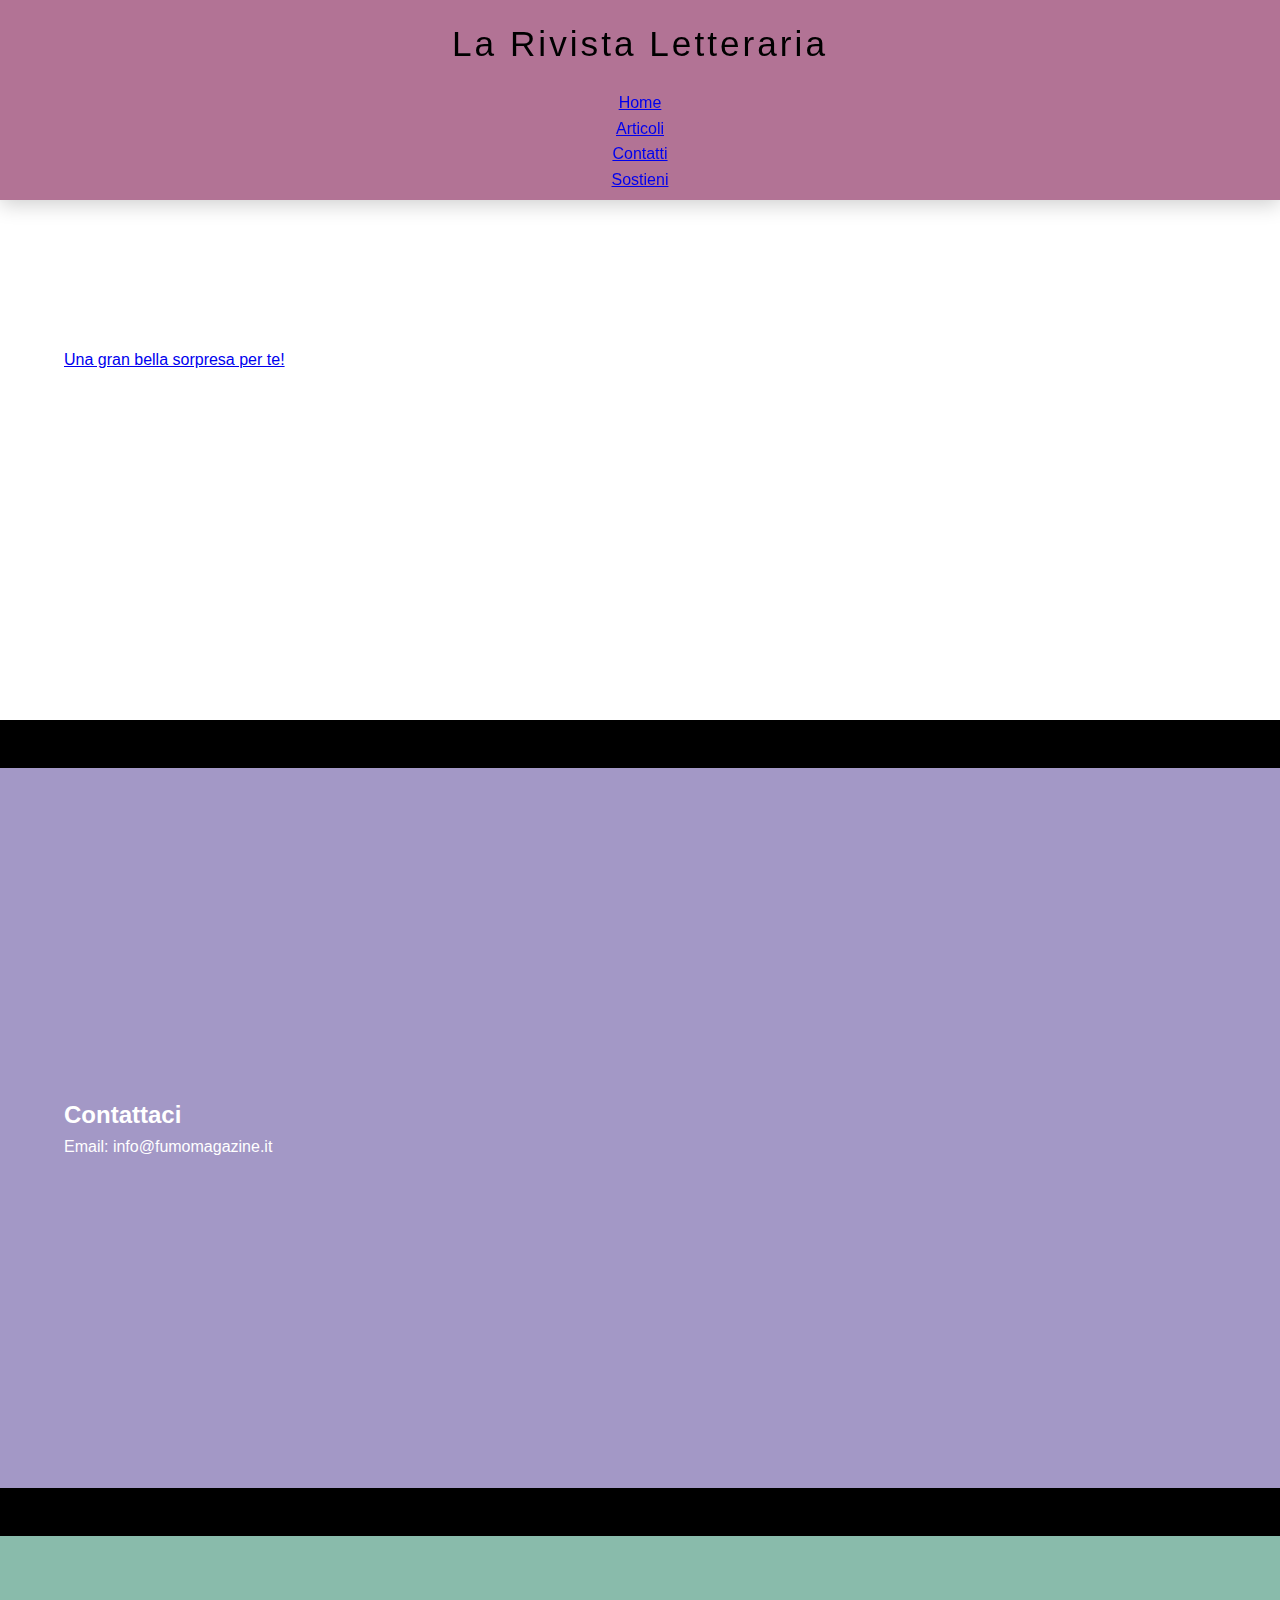
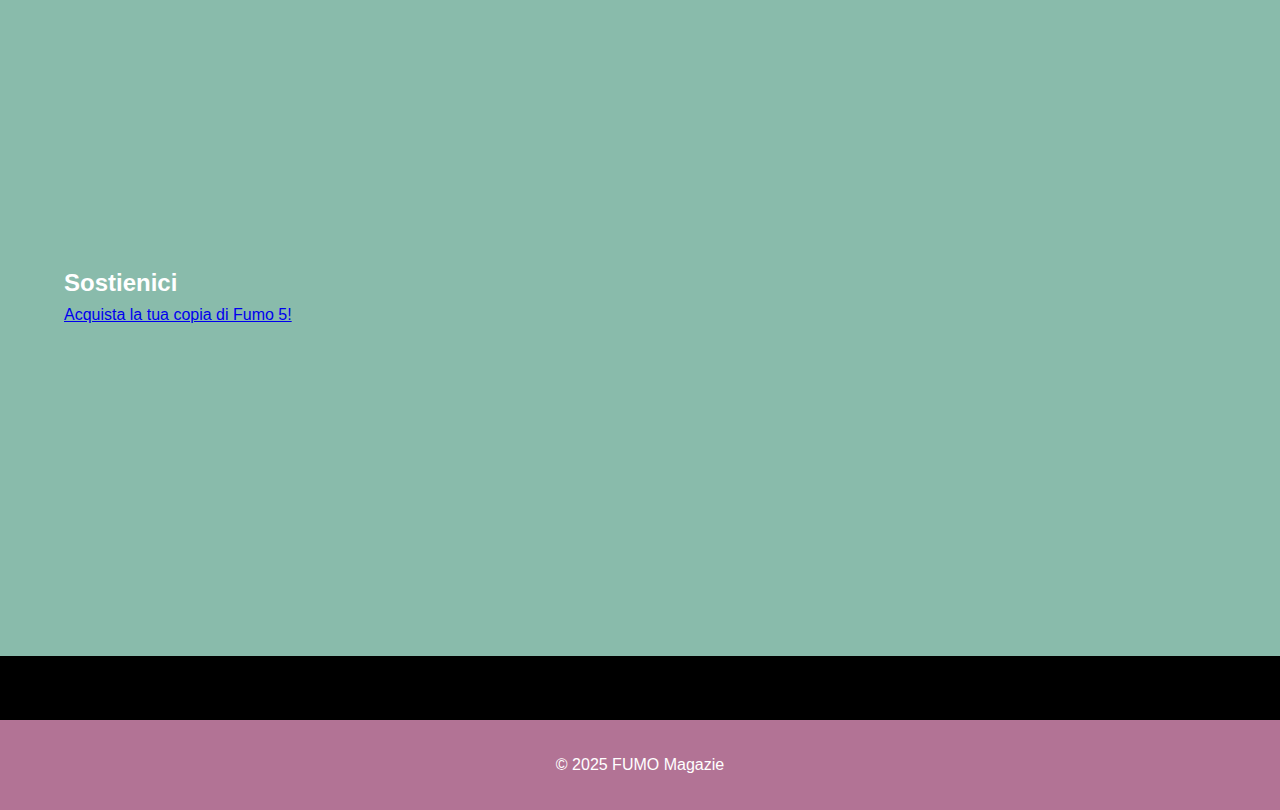
<file: index.bck.html>
<!DOCTYPE html>
<html lang="it">
  <head>
    <meta charset="UTF-8">
    <title>La Rivista Letteraria</title>
    <link rel="stylesheet" href="css/style.css">
  </head>
  <body>
    <header>
      <h1>La Rivista Letteraria</h1>
      <nav id="menu-vertical">
        <ul>
          <li><a href="#home">Home</a></li>
          <li><a href="#articoli">Articoli</a></li>
          <li><a href="#contatti">Contatti</a></li>
          <li><a href="#sostieni">Sostieni</a></li>
        </ul>
      </nav>
    </header>
    <main>
      <section id="articoli">
        <a href="html/ArticoloTest.html" > Una gran bella sorpresa per te!</a>
      </section>
      <section id="contatti">
        <h2>Contattaci</h2>
        <p>Email: info@fumomagazine.it</p>
      </section>
      <section id="sostieni">
        <h2>Sostienici</h2>
        <a href="https://paypal.me/tuoutente" target="_blank">Acquista la tua copia di Fumo 5!</a>
      </section>
    </main>
    <footer>
      <p>© 2025 FUMO Magazie</p>
    </footer>
  </body>
</html>
</file>
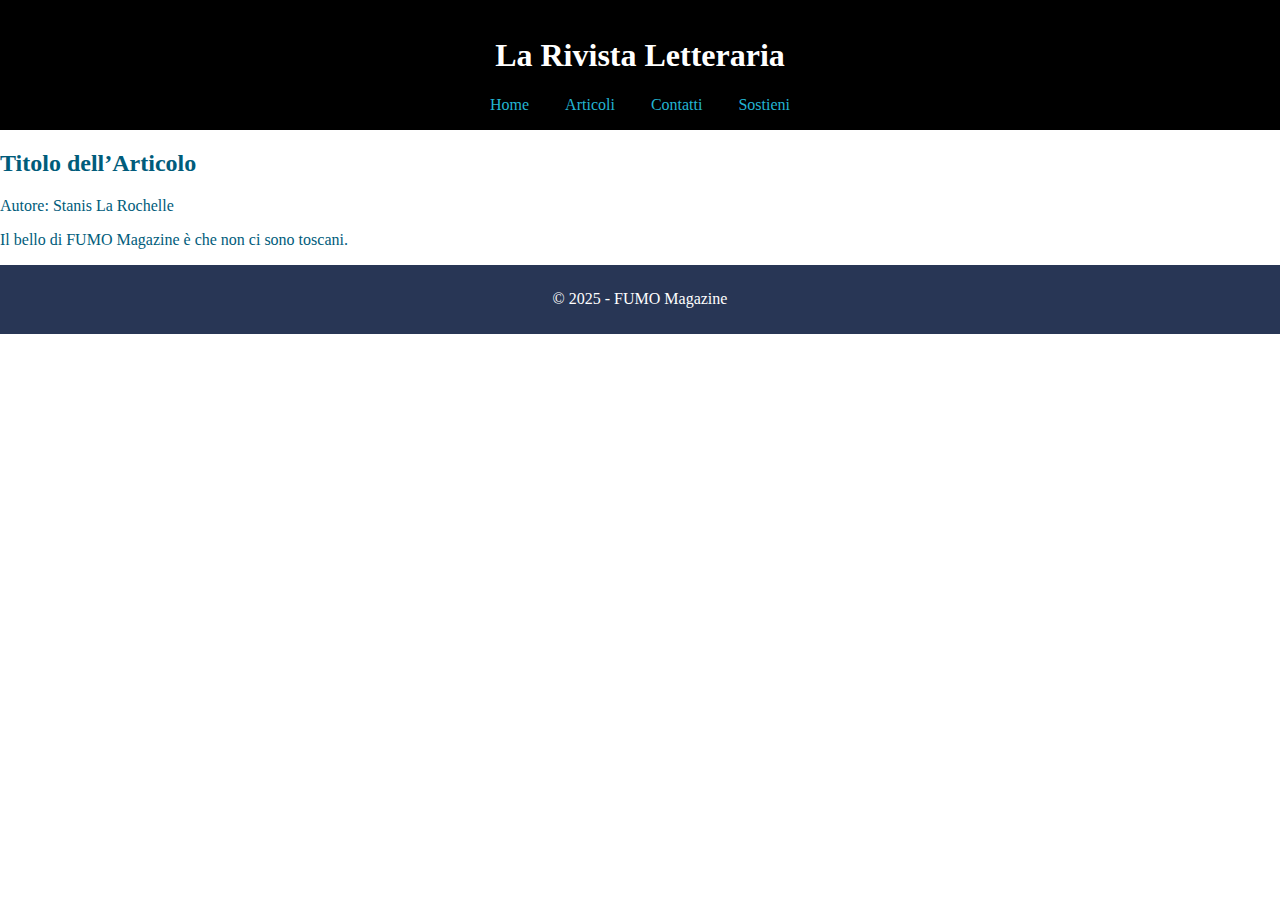
<file: html/ArticoloTest.html>
<!DOCTYPE html>
<html lang="it">
<head>
  <meta charset="UTF-8">
  <title>Titolo Articolo</title>
  <link rel="stylesheet" href="../css/style-article.css">
</head>
<body>
  <header>
      <h1>La Rivista Letteraria</h1>
      <nav>
        <a href="#home">Home</a>
        <a href="#articoli">Articoli</a>
        <a href="#contatti">Contatti</a>
        <a href="#sostieni">Sostieni</a>
      </nav>
    </header>
  <main>
    <h2>Titolo dell’Articolo</h2>
    <p>Autore: Stanis La Rochelle</p>
    <p>
      Il bello di FUMO Magazine è che non ci sono toscani.
    </p>
  </main>
  <footer>
    <p>© 2025 - FUMO Magazine</p>
  </footer>
</body>
</html>
</file>
<file: css/style.css>
/* FONT */
@font-face {
  font-family: 'Roboto';
  src: url('../fonts/Roboto-Light.ttf') format('ttf');
  font-display: swap;
}

@font-face {
  font-family: 'CocoLight';
  src: url('../fonts/Cocogoose-Light.ttf') format('ttf');
  font-display: swap;
}

/* RESET E BASE */
* {
  margin: 0;
  padding: 0;
  box-sizing: border-box;
}

html, body {
  width: 100%;
  overflow-x: hidden;
}

body {
  font-family: 'Roboto', sans-serif;
  line-height: 1.6;
  background: #000;
  color: #fff;
}

/* HEADER FISSO */
header {
  font-family: 'CocoLight', sans-serif;
  position: fixed;
  top: 0;
  width: 100%;
  background: linear-gradient(180deg, #B27395 0%, #B27395 100%);
  z-index: 1000;
  text-align: center;
  box-shadow: 0 4px 20px rgba(0,0,0,0.2);
  padding: 1em 0 0.5em;
}

header h1 {
  font-family: 'CocoLight', sans-serif;
  font-size: 2.2em;
  font-weight: 400;
  color: #000000;
  letter-spacing: 3px;
  margin-bottom: 0.5em;
}

header h1 strong {
  font-weight: 700;  /* LAB più grasso */
}

/* HAMBURGER MENU */
#menuToggle {
  position: relative;
  display: inline-block;
}

#menuToggle input {
  display: block;
  width: 40px;
  height: 32px;
  position: absolute;
  top: 0;
  left: 0;
  cursor: pointer;
  opacity: 0;
  z-index: 2;
}

#menuToggle span {
  display: block;
  width: 35px;
  height: 4px;
  margin: 0 auto 6px;
  position: relative;
  background: #000;
  border-radius: 3px;
  z-index: 1;
  transform-origin: 4px 0;
  transition: transform 0.4s cubic-bezier(0.77, 0.2, 0.05, 1.0),
              background 0.4s cubic-bezier(0.77, 0.2, 0.05, 1.0),
              opacity 0.3s ease;
}

#menuToggle span:first-child {
  transform-origin: 0% 0%;
}

#menuToggle span:nth-last-child(2) {
  transform-origin: 0% 100%;
}

#menuToggle #menu {
  position: absolute;
  top: 120%;
  right: 0;
  background: #B27395;
  box-shadow: 0 4px 20px rgba(0,0,0,0.3);
  border-radius: 8px;
  list-style: none;
  margin: 0;
  padding: 1em 0.5em;
  min-width: 200px;
  transform: translateY(-10px);
  opacity: 0;
  pointer-events: none;
  transition: opacity 0.3s ease, transform 0.3s ease;
}

#menuToggle #menu a {
  display: block;
  font-family: 'CocoLight', sans-serif;
  color: #fff;
  text-decoration: none;
  padding: 0.5em 1em;
  text-transform: uppercase;
  font-size: 0.9em;
  letter-spacing: 1px;
}

#menuToggle #menu a:hover {
  background: rgba(0,0,0,0.15);
  border-radius: 4px;
}

#menuToggle input:checked ~ #menu {
  opacity: 1;
  transform: translateY(0);
  pointer-events: auto;
}

#menuToggle input:checked ~ span {
  background: #000;
  transform: rotate(45deg) translate(-2px, -1px);
}

#menuToggle input:checked ~ span:nth-last-child(3) {
  opacity: 0;
  transform: rotate(0deg) scale(0.2, 0.2);
}

#menuToggle input:checked ~ span:nth-last-child(2) {
  transform: rotate(-45deg) translate(0, -1px);
}

/* MAIN E SEZIONI */
main {
  width: 100%;
}

section {
  padding: 4em 5%;
  width: 100%;
  min-height: 80vh;
  display: flex;
  flex-direction: column;
  justify-content: center;
  overflow: hidden;
  scroll-margin-top: 120px;
}

/* COLORI SEZIONI */
section:nth-child(1) { background: linear-gradient(135deg, #FFFFFF 0%, #FFFFFF 100%); }
section:nth-child(2) { background: linear-gradient(135deg, #A398C6 0%, #A398C6 100%); }
section:nth-child(3) { background: linear-gradient(135deg, #89bbab 0%, #89bbab 100%); }
section:nth-child(4) { background: linear-gradient(135deg, #B27395 0%, #B27395 100%); }
section:nth-child(5) { background: linear-gradient(135deg, #E29251 0%, #E29251 100%); }
section:nth-child(6) { background: linear-gradient(135deg, #FFFFFF 0%, #FFFFFF 100%); }
section:nth-child(7) { background: linear-gradient(135deg, #89bbab 0%, #89bbab 100%); }

main section + section {
  margin-top: 3em;
}

/* CONTENITORI RESPONSIVE */
.contenitore {
  max-width: 1200px;
  width: 100%;
  margin: 0 auto;
  padding: 0 1.5rem;
}

/* UNA COLONNA */
.contenitore-1col {
  display: flex;
  flex-direction: column;
  align-items: center;
  text-align: var(--text-align, justify);
  gap: 2rem;
}

/* DUE COLONNE */
.contenitore-2col {
  display: grid;
  grid-template-columns: 1fr 1fr;
  gap: 3rem;
  align-items: var(--vertical-align, start);
}

/* FORM */
.contenitore-form {
  display: flex;
  flex-direction: column;
  align-items: center;
  gap: 1.5rem;
  max-width: 600px;
}

/* TESTI E IMMAGINI SEMPRE CONFINATI */
.contenitore h2 {
  text-align: var(--h2-align, center);
  margin-bottom: 2em;
}

/* ECCEZIONE PER CALENDARIO */
.contenitore h2[style*="Calendario"] {
  margin-bottom: 0.3em !important;
}


.contenitore p {
  text-align: var(--p-align, justify);
  max-width: 100%;
}

.contenitore img {
  max-width: 100%;
  height: auto;
  display: block;
  width: 350px;        /* Dimensione base per foto principali */
  max-width: min(90vw, 450px);  /* Non oltre viewport o 450px */
}

.contenitore-2col img {
  width: 100%;         /* Riempie tutta la colonna */
  max-width: 450px;
  height: auto;
  object-fit: cover;
}

/* FORM STILI */
.form-contatti {
  width: 100%;
  display: flex;
  flex-direction: column;
  gap: 1rem;
}

input, textarea {
  width: 100%;
  padding: 15px;
  border: 2px solid rgba(255,255,255,0.3);
  border-radius: 8px;
  background: rgba(255,255,255,0.9);
  font-family: 'Roboto', sans-serif;
  font-size: 1.1em;
  transition: all 0.3s;
}

input:focus, textarea:focus {
  outline: none;
  border-color: #A398C6;
  background: #fff;
  box-shadow: 0 0 10px rgba(163,152,198,0.3);
}

.btn-invia {
  background: #B27395;
  color: #000000;
  border: none;
  padding: 18px;
  font-size: 1.2em;
  font-weight: bold;
  border-radius: 8px;
  cursor: pointer;
  width: 100%;
  max-width: 300px;
  transition: all 0.3s;
  display: block;
  margin: 0 auto 0 auto;
}

.btn-invia:hover {
  transform: translateY(-2px);
  box-shadow: 0 5px 15px rgba(163,152,198,0.4);
}

/* RESPONSIVE */
@media (max-width: 900px) {
  .contenitore-2col {
    grid-template-columns: 1fr;
    gap: 2rem;
  }
}

@media (max-width: 768px) {
  main { margin-top: 140px; }
  section { padding: 3em 3%; }
  .contenitore { padding: 0 5%; }
}

/* FOOTER */
footer {
  background: #B27395;
  color: #FFFFFF;
  text-align: center;
  padding: 2em 0;
  width: 100%;
  margin-top: 4em;
}

/* UTILITY */
strong { 
  font-weight: bold; 
  color: var(--strong-color, #000000);
  text-align: var(--strong-align, left);

}

.link-interno { 
  color: #B27395; 
  text-decoration: none; 
  font-weight: bold; 
}
.link-interno:hover { 
  border-bottom: 2px solid #B27395; 
}


.foto-bio {
  width: 50%;
  max-width: 400px;
  aspect-ratio: 1;
  border-radius: 50%;
  object-fit: cover;
  box-shadow: 0 8px 24px rgba(0,0,0,0.2);
  display: block;
  align-items: center;
}

.link-interno {
  color: var(--link-color, #000000);
  text-decoration: none;
  font-weight: bold;
  border-bottom: 2px solid transparent;
  transition: all 0.3s;
}

.link-esterno {
  color: var(--link-color, #000000);
  text-decoration: none;
  font-weight: bold;
  border-bottom: 2px solid transparent;
  transition: all 0.3s;
}

.link-interno:hover {
  border-bottom: 2px solid #B27395;
}

.titolo-curvo {
  width: 100%;
  max-width: 500px;
  margin: 0.1rem 0 0.1rem;
  display: block;
}

.pillola-titolo {
  display: inline-block;
  padding: 0.6rem 2.5rem;
  background: #B27395;      /* colore sfondo */
  color: #FFFFFF;
  font-size: 18px;
  border-radius: 999px;     /* forma “pillola”; metti 12px per rettangolo morbido */
  font-weight: 700;
  letter-spacing: 0.08em;
  text-transform: uppercase;
  text-align: center;
  margin: 1.5rem auto;
  margin-top: 0.2rem;
  margin-bottom: 0.2rem;
}

.bloc-3colonne {
  display: grid;
  grid-template-columns: repeat(3, 1fr);
  gap: 0;                       /* niente spazio orizzontale */
  align-items: center;
  text-align: center;
  max-width: 600px;
  margin: 0.2rem auto;
  font-size: 1rem;
}

/* linee verticali tra le colonne */
.bloc-3colonne .colonna {
  padding: 0.2rem 0.2rem;
  position: relative;
}

.bloc-3colonne .colonna:not(:last-child)::after {
  content: "";
  position: absolute;
  top: 10%;
  right: 0;
  width: 3px;                   /* spessore linea */
  height: 80%;
  background: #FFFFFF;          /* o #B27395 / #000 a scelta */
  opacity: 0.8;
}

.col-titolo {
  font-weight: 700;
  letter-spacing: 0.05em;
}

.linea-calendario {
  display: block;              /* assicurati che sia a blocco */
  width: 100%;                 /* o 600px se vuoi fisso */
  max-width: 600px;
  margin: 0.2rem auto;         /* centrato orizzontalmente */
  border: none;
  height: 4px;
  background: #FFFFFF;         /* colore linea */
}

.titoli-concentrici {
  width: 100%;
  max-width: 550px;
  margin: 0.5em auto !important;
  display: block !important;
}

.testo-nero .contenitore { color: #000 !important; }

.testo-nero .contenitore h2 { color: #000 !important; }

.testo-bianco .contenitore { color: #FFFFFF !important; }

.testo-bianco .contenitore h2 { color: #FFFFFF !important; }
</file>
<file: css/style-article.css>
body {
  font-family: 'Montserrat', serif;
  background: #FFFFFF;
  color: #005C7B;
  margin: 0;
  transition: background 0.5s;
}

header {
  background: #000000;
  color: #FFFFFF;
  padding: 1em 0;
  text-align: center;
  transition: background 0.7s;
}

nav a {
  color: #23B5D3;
  padding: 0.5em 1em;
  text-decoration: none;
  transition: color 0.3s;
}
nav a:hover {
  color: #EB84D6;
  border-bottom: 2px solid #EB84D6;
  transition: border-bottom 0.4s;
}
section {
  margin: 2em auto;
  max-width: 700px;
  background: #fff;
  padding: 1.5em;
  border-radius: 8px;
  box-shadow: 0 2px 8px #ccc;
  transition: box-shadow 0.6s;
}
footer {
  background: #283655;
  color: #fff;
  text-align: center;
  padding: 0.6em 0;
  position: relative;
  bottom: 0;
  width: 100%;
}
</file>
